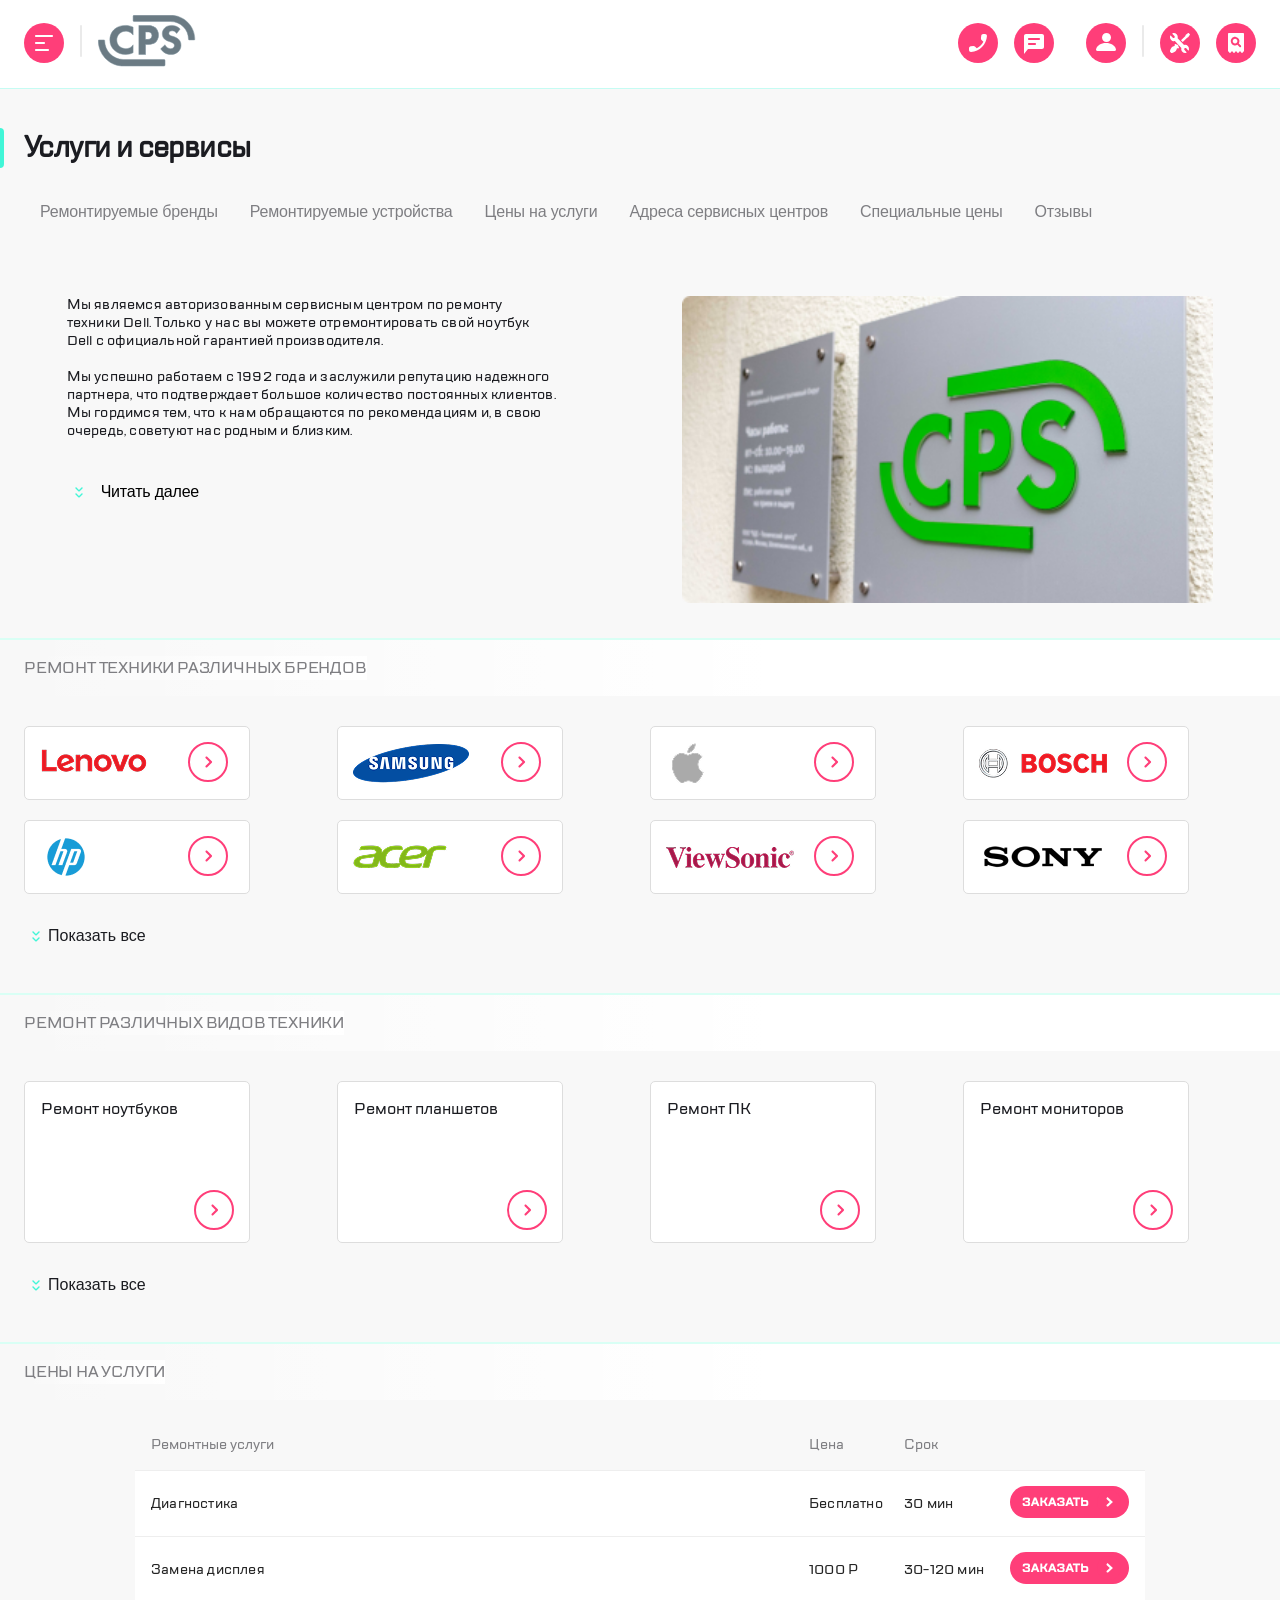
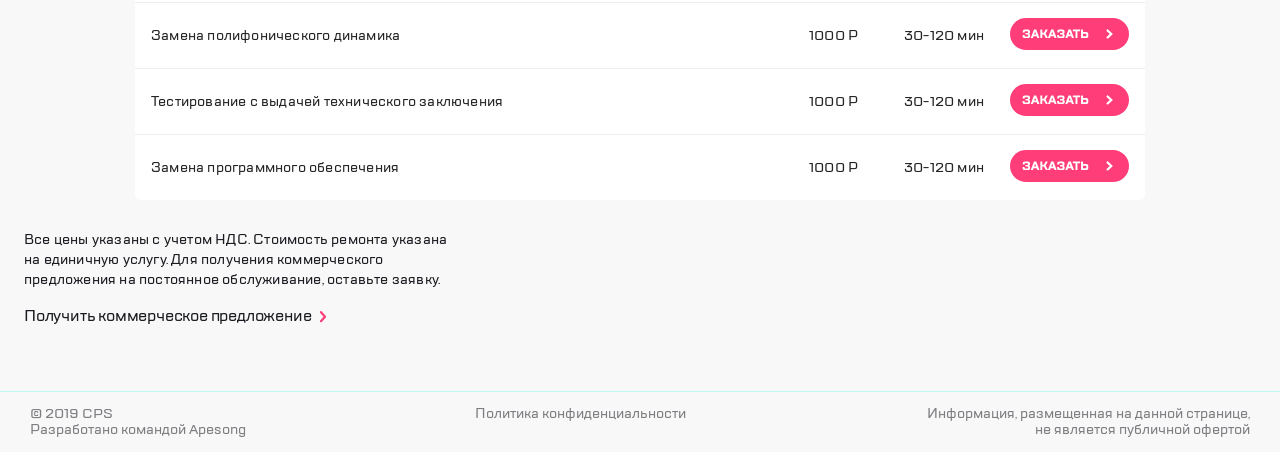
<file: index.html>
<!DOCTYPE html>
<html lang="en">
  <head>
    <meta charset="UTF-8">
    <meta name="viewport" content="width=device-width,user-scalable=no,initial-scale=1,maximum-scale=1,minimum-scale=1">
    <meta http-equiv="X-UA-Compatible" content="ie=edge">
    <link rel="stylesheet" href="https://cdn.jsdelivr.net/npm/swiper@11/swiper-bundle.min.css">
    <title>WebpackPlugin</title>
  <link href="style.css" rel="stylesheet"></head>
  <body>
    
      <div class="rectangle" id="sidebar">
        <div class="top">
        <button class="button btn-exit" id="btn-exit">
         <img src="./img/exit.svg" alt="Выход">
        </button>
        <div class="logo">
          <img src="./img/Group.svg" alt="CPS">
        </div>
        <button class="button btn-search">
          <img src="./img/search.svg" alt="Поиск">
        </button>
      </div>
      <div class="mainMenu">
        <p class="mainMenu__point point-repair">Ремонт техники</p>
        <p class="mainMenu__point point-services">Услуги и сервисы</p>
        <p class="mainMenu__point point-clients">Корпоративным клиентам</p>
        <p class="mainMenu__point point-sellers">Продавцам техники</p>
        <p class="mainMenu__point point-partners">Партнерам</p>
        <p class="mainMenu__point point-producers">Производителям</p>
        <p class="mainMenu__point point-centers">Наши сервисные центры</p>
        <p class="mainMenu__point point-contacts">Контакты</p>
        <div class="mainMenu__contacts">
          <button class="button btn-call">
            <img src="./img/call.svg" alt="Заказать звонок">
          </button>
          <button class="button btn-chat" id="btn-chat">
           <img src="./img/chat.svg" alt="Обратная связь">
          </button>
          <button class="button btn-profile">
            <img src="./img/profile.svg" alt="Профиль">
          </button>
          <p class="contacts__mail">mail@cps.com</p>
          <p class="contacts__phone">8 800 890 8900</p>
        </div>
        <div class="mainMenu__lang">
          <p class="lang lang__ru">RU</p>
          <p class="lang lang__en">EN</p>
          <p class="lang lang__ch">CH</p>
        </div>
      </div>
    </div>

    
    
    <div class="chat-sidebar" id="chat-sidebar">
      <h2 class="feedback-title">Обратная связь</h2>
      <div class="feedback-card">
        <button class="feedback-close button" type="button" id="chat-close">
          <img src="./img/exit.svg" alt="Выход">
        </button>

          <input type="text" name="name" placeholder="Имя" class="feedback-input">
          <input type="tel" name="phone" placeholder="Телефон" class="feedback-input">
          <input type="email" name="email" placeholder="Электронная почта" class="feedback-input">
          <textarea name="message" placeholder="Сообщение" class="feedback-textarea"></textarea>

          <p class="feedback-note">
            Нажимая "отправить", вы даете согласие на <a href="#">обработку персональных данных</a>
            и соглашаетесь с нашей <a href="#">политикой конфиденциальности</a>
          </p>

          <button class="feedback-submit button" type="submit">
            <img src="./img/Send.svg" alt="Отправить">
          </button>
      </div>
    </div>

     
    
    <div class="callback-sidebar" id="callback-sidebar">
      <h2 class="callback-title">Заказать звонок</h2>
      <div class="callback-card">
        <button class="callback-close button" type="button" id="callback-close">
          <img src="./img/exit.svg" alt="Закрыть">
        </button>

       <input type="tel" name="phone" placeholder="Телефон" class="callback-input">

        <p class="callback-note">
        Нажимая "отправить", вы даете согласие на <a href="#">обработку персональных данных</a>и соглашаетесь с нашей <a href="#">политикой конфиденциальности</a>
        </p>

        <button class="callback-submit button" type="submit">
          <img src="./img/Send.svg" alt="Отправить">
        </button>
      </div>
    </div>


    
    <header class="header">
      <div class="header__container">
        <div class="header__left-column">
          <button class="header__btn-menu header-element button" id="menu-btn">
            <img src="./img/burger.svg" alt="Меню">
          </button>
          <div class="header__line-one header-element">
            <img src="./img/divider.svg" alt="#">
          </div>
          <a class="header__logo header-element" href="#">
            <img src="./img/Group.svg" alt="CPS">
          </a>
        </div>
        <div class="header__right-column">
          <button class="header__btn-call btn-call header-element button">
            <img src="./img/call.svg" alt="Заказать звонок">
          </button>
          <button class="header__btn-chat btn-chat header-element button">
            <img src="./img/chat.svg" alt="Обратная связь">
          </button>
          <button class="header__btn-profile header-element button">
            <img src="./img/profile.svg" alt="Профиль">
          </button>
          <div class="header__line-two header-element button">
            <img src="./img/divider.svg" alt="#">
          </div>
          <button class="header__btn-repair header-element button">
            <img src="./img/repair.svg" alt="Оставить заявку">
          </button>
          <button class="header__btn-checkstatus header-element button">
            <img src="./img/checkstatus.svg" alt="Статус ремонта">
          </button>
        </div>
      </div>
    </header>

    
<div class="body__container">

    
    <div class="main">
      <div class="main__container">
        <div class="main__header">
          <h1 class="main__title">Услуги и сервисы</h1>
          <div class="main__header-submit cursor">Оставить заявку
            <img src="./img/repair.svg" alt="Заявка">
          </div>
          <div class="main__header-status cursor">Статус ремонта
            <img src="./img/checkstatus.svg" alt="Статус">
          </div>
        </div>
        <div class="main__menu">
          <button class="main__menu-brands btn-menu cursor">
            Ремонтируемые бренды
          </button>
          <button class="main__menu-devices btn-menu cursor">
            Ремонтируемые устройства
          </button>
          <button class="main__menu-prices btn-menu cursor">Цены на услуги</button>
          <button class="main__menu-address btn-menu cursor">
            Адреса сервисных центров
          </button>
          <button class="main__menu-special-price btn-menu cursor">
            Специальные цены
          </button>
          <button class="main__menu-reviews btn-menu cursor">Отзывы</button>
        </div>
        <div class="main__info">
          <div class="main__container-text">
            <p class="main__info-text">
              Мы являемся авторизованным сервисным центром по ремонту техники
              Dell. Только у нас вы можете отремонтировать свой ноутбук Dell с
              официальной гарантией производителя.<br><br>Мы успешно
              работаем с 1992 года и заслужили репутацию надежного партнера, что
              подтверждает большое количество постоянных клиентов. Мы гордимся
              тем, что к нам обращаются по рекомендациям и, в свою очередь,
              советуют нас родным и близким.<br><br>Lorem ipsum dolor sit
              amet consectetur, adipisicing elit. Unde excepturi facilis
              corrupti perspiciatis praesentium. Itaque quidem voluptas neque
              soluta voluptatem nisi ea quia quaerat veritatis eum, ut possimus
              quis saepe reiciendis aut eos ipsam quos, accusamus totam dolor
              deserunt consequuntur incidunt illo natus! In molestias quasi nam
              placeat iusto! Culpa?
            </p>
            <div class="conteiner-btn-read-more cursor">
              <img class="btn-read-more-svg" id="btn-read-more-svg" src="./img/expand.svg" alt="more">
              <button class="main__info-btn-read-more cursor" id="btn-read-more">
                Читать далее
              </button>
            </div>
          </div>
          <img class="main__info-picture" src="./img/cps.png">
        </div>
      </div>
    </div>

    
    <header class="header-block">
      <h2>Ремонт техники различных брендов</h2>
    </header>
    <section class="brands-section">
      <div class="brands-container">
        
        <div class="brands-grid desktop-layout">
          <div class="brand-item">
            <div class="placeholder">
              <img src="./img/brands/Lenovo.png" alt="Lenovo">
              <button class="cursor">
                <img src="./img/go.svg" alt="Подробнее">
              </button>
            </div>
          </div>
          <div class="brand-item">
            <div class="placeholder">
              <img src="./img/brands/Samsung.png" alt="Samsung">
              <button class="cursor">
                <img src="./img/go.svg" alt="Подробнее">
              </button>
            </div>
          </div>
          <div class="brand-item">
            <div class="placeholder">
              <img src="./img/brands/Apple.png" alt="Apple">
              <button class="cursor">
                <img src="./img/go.svg" alt="Подробнее">
              </button>
            </div>
          </div>
          <div class="brand-item">
            <div class="placeholder">
              <img src="./img/brands/Bosch.png" alt="Bosch">
              <button class="cursor">
                <img src="./img/go.svg" alt="Подробнее">
              </button>
            </div>
          </div>
          <div class="brand-item">
            <div class="placeholder">
              <img src="./img/brands/HP.png" alt="HP">
              <button class="cursor">
                <img src="./img/go.svg" alt="Подробнее">
              </button>
            </div>
          </div>
          <div class="brand-item">
            <div class="placeholder">
              <img src="./img/brands/Acer.png" alt="Acer">
              <button class="cursor">
                <img src="./img/go.svg" alt="Подробнее">
              </button>
            </div>
          </div>
          <div class="brand-item">
            <div class="placeholder">
              <img src="./img/brands/ViewSonic.png" alt="ViewSonic">
              <button class="cursor">
                <img src="./img/go.svg" alt="Подробнее">
              </button>
            </div>
          </div>
          <div class="brand-item">
            <div class="placeholder">
              <img src="./img/brands/Sony.png" alt="Sony">
              <button class="cursor">
                <img src="./img/go.svg" alt="Подробнее">
              </button>
            </div>
          </div>
          <div class="brand-item">
            <div class="placeholder">
              <img src="./img/brands/Lenovo.png" alt="Lenovo">
              <button class="cursor">
                <img src="./img/go.svg" alt="Подробнее">
              </button>
            </div>
          </div>
          <div class="brand-item">
            <div class="placeholder">
              <img src="./img/brands/Samsung.png" alt="Samsung">
              <button class="cursor">
                <img src="./img/go.svg" alt="Подробнее">
              </button>
            </div>
          </div>
          <div class="brand-item">
            <div class="placeholder">
              <img src="./img/brands/Apple.png" alt="Apple">
              <button class="cursor">
                <img src="./img/go.svg" alt="Подробнее">
              </button>
            </div>
          </div>
        </div>

        
        <div class="swiper-container">
          <div class="swiper-wrapper">
            <div class="swiper-slide">
              <div class="placeholder">
                <img src="./img/brands/Lenovo.png" alt="Lenovo">
                <button>
                  <img src="./img/go.svg" alt="Подробнее">
                </button>
              </div>
            </div>
            <div class="swiper-slide">
              <div class="placeholder">
                <img src="./img/brands/Samsung.png" alt="Samsung">
                <button>
                  <img src="./img/go.svg" alt="Подробнее">
                </button>
              </div>
            </div>
            <div class="swiper-slide">
              <div class="placeholder">
                <img src="./img/brands/Apple.png" alt="Apple">
                <button>
                  <img src="./img/go.svg" alt="Подробнее">
                </button>
              </div>
            </div>
            <div class="swiper-slide">
              <div class="placeholder">
                <img src="./img/brands/Bosch.png" alt="Bosch">
                <button>
                  <img src="./img/go.svg" alt="Подробнее">
                </button>
              </div>
            </div>
            <div class="swiper-slide">
              <div class="placeholder">
                <img src="./img/brands/HP.png" alt="HP">
                <button>
                  <img src="./img/go.svg" alt="Подробнее">
                </button>
              </div>
            </div>
            <div class="swiper-slide">
              <div class="placeholder">
                <img src="./img/brands/HP.png" alt="HP">
                <button>
                  <img src="./img/go.svg" alt="Подробнее">
                </button>
              </div>
            </div>
            <div class="swiper-slide">
              <div class="placeholder">
                <img src="./img/brands/Acer.png" alt="Acer">
                <button>
                  <img src="./img/go.svg" alt="Подробнее">
                </button>
              </div>
            </div>
            <div class="swiper-slide">
              <div class="placeholder">
                <img src="./img/brands/ViewSonic.png" alt="ViewSonic">
                <button>
                  <img src="./img/go.svg" alt="Подробнее">
                </button>
              </div>
            </div>
            <div class="swiper-slide">
              <div class="placeholder">
                <img src="./img/brands/Sony.png" alt="Sony">
                <button>
                  <img src="./img/go.svg" alt="Подробнее">
                </button>
              </div>
            </div>
          </div>
          <div class="swiper-pagination"></div>
        </div>
      </div>
      <div class="show-all cursor">
        <img class="btn-show-all-svg" id="btn-show-all-svg" src="./img/expand.svg" alt="more">
        <button class="show-all-btn cursor" id="show-all-btn">Показать все</button>
      </div>
    </section>

    
    <header class="header-block">
      <h2>Ремонт различных видов техники</h2>
    </header>
    <section class="repair-section">
      <div class="repair-container">
        
        <div class="repair-grid desktop-layout" id="repair-grid">
          <div class="repair-item">
            <div class="placeholder-repair">
              <p class="placeholder-repair__text">Ремонт ноутбуков</p>
              <button class="repair-btn-more cursor">
                <img src="./img/go.svg" alt="Подробнее">
              </button>
            </div>
          </div>
          <div class="repair-item">
            <div class="placeholder-repair">
              <p class="placeholder-repair__text">Ремонт планшетов</p>
              <button class="repair-btn-more cursor">
                <img src="./img/go.svg" alt="Подробнее">
              </button>
            </div>
          </div>
          <div class="repair-item">
            <div class="placeholder-repair">
              <p class="placeholder-repair__text">Ремонт ПК</p>
              <button class="repair-btn-more cursor">
                <img src="./img/go.svg" alt="Подробнее">
              </button>
            </div>
          </div>
          <div class="repair-item">
            <div class="placeholder-repair">
              <p class="placeholder-repair__text">Ремонт мониторов</p>
              <button class="repair-btn-more cursor">
                <img src="./img/go.svg" alt="Подробнее">
              </button>
            </div>
          </div>
          <div class="repair-item">
            <div class="placeholder-repair">
              <p class="placeholder-repair__text">Ремонт ноутбуков</p>
              <button class="repair-btn-more cursor">
                <img src="./img/go.svg" alt="Подробнее">
              </button>
            </div>
          </div>
          <div class="repair-item">
            <div class="placeholder-repair">
              <p class="placeholder-repair__text">Ремонт планшетов</p>
              <button class="repair-btn-more cursor">
                <img src="./img/go.svg" alt="Подробнее">
              </button>
            </div>
          </div>
          <div class="repair-item">
            <div class="placeholder-repair">
              <p class="placeholder-repair__text">Ремонт ПК</p>
              <button class="repair-btn-more cursor">
                <img src="./img/go.svg" alt="Подробнее">
              </button>
            </div>
          </div>
          <div class="repair-item">
            <div class="placeholder-repair">
              <p class="placeholder-repair__text">Ремонт мониторов</p>
              <button class="repair-btn-more cursor">
                <img src="./img/go.svg" alt="Подробнее">
              </button>
            </div>
          </div>
          <div class="repair-item">
            <div class="placeholder-repair">
              <p class="placeholder-repair__text">Ремонт ноутбуков</p>
              <button class="repair-btn-more cursor">
                <img src="./img/go.svg" alt="Подробнее">
              </button>
            </div>
          </div>
          <div class="repair-item">
            <div class="placeholder-repair">
              <p class="placeholder-repair__text">Ремонт планшетов</p>
              <button class="repair-btn-more cursor">
                <img src="./img/go.svg" alt="Подробнее">
              </button>
            </div>
          </div>
          <div class="repair-item">
            <div class="placeholder-repair">
              <p class="placeholder-repair__text">Ремонт ПК</p>
              <button class="repair-btn-more cursor">
                <img src="./img/go.svg" alt="Подробнее">
              </button>
            </div>
          </div>
        </div>

        
        <div class="swiper-container swiper-container-repair">
          <div class="swiper-wrapper">
            <div class="swiper-slide swiper-slide-repair">
              <div class="placeholder-repair">
                <p class="placeholder-repair__text">Ремонт ноутбуков</p>
                <button class="repair-btn-more">
                  <img src="./img/go.svg" alt="Подробнее">
                </button>
              </div>
            </div>
            <div class="swiper-slide swiper-slide-repair">
              <div class="placeholder-repair">
                <p class="placeholder-repair__text">Ремонт планшетов</p>
                <button class="repair-btn-more">
                  <img src="./img/go.svg" alt="Подробнее">
                </button>
              </div>
            </div>
            <div class="swiper-slide swiper-slide-repair">
              <div class="placeholder-repair">
                <p class="placeholder-repair__text">Ремонт ПК</p>
                <button class="repair-btn-more">
                  <img src="./img/go.svg" alt="Подробнее">
                </button>
              </div>
            </div>
            <div class="swiper-slide swiper-slide-repair">
              <div class="placeholder-repair">
                <p class="placeholder-repair__text">Ремонт мониторов</p>
                <button class="repair-btn-more">
                  <img src="./img/go.svg" alt="Подробнее">
                </button>
              </div>
            </div>
            <div class="swiper-slide swiper-slide-repair">
              <div class="placeholder-repair">
                <p class="placeholder-repair__text">Ремонт ноутбук</p>
                <button class="repair-btn-more">
                  <img src="./img/go.svg" alt="Подробнее">
                </button>
              </div>
            </div>
            <div class="swiper-slide swiper-slide-repair">
              <div class="placeholder-repair">
                <p class="placeholder-repair__text">Ремонт планшетов</p>
                <button class="repair-btn-more">
                  <img src="./img/go.svg" alt="Подробнее">
                </button>
              </div>
            </div>
            <div class="swiper-slide swiper-slide-repair">
              <div class="placeholder-repair">
                <p class="placeholder-repair__text">Ремонт ПК</p>
                <button class="repair-btn-more">
                  <img src="./img/go.svg" alt="Подробнее">
                </button>
              </div>
            </div>
            <div class="swiper-slide swiper-slide-repair">
              <div class="placeholder-repair">
                <p class="placeholder-repair__text">Ремонт мониторов</p>
                <button class="repair-btn-more">
                  <img src="./img/go.svg" alt="Подробнее">
                </button>
              </div>
            </div>
            <div class="swiper-slide swiper-slide-repair">
              <div class="placeholder-repair">
                <p class="placeholder-repair__text">Ремонт ноутбуков</p>
                <button class="repair-btn-more">
                  <img src="./img/go.svg" alt="Подробнее">
                </button>
              </div>
            </div>
          </div>
          <div class="swiper-pagination"></div>
        </div>
      </div>
      <div class="show-all cursor">
        <img class="btn-show-all-svg" id="btn-show-all-repair-svg" src="./img/expand.svg" alt="more">
        <button class="show-all-btn cursor" id="show-all-repair-btn">Показать все</button>
      </div>
    </section>

    
    <header class="header-block">
      <h2>Цены на услуги</h2>
    </header>
    <section class="price-section">
      <div class="price-container">
        
        <div class="price-grid desktop-layout" id="price-grid">
            <div class="price-header">
      <p class="price-header__col">Ремонтные услуги</p>
      <p class="price-header__col">Цена</p>
      <p class="price-header__col">Срок</p>
      <p class="price-header__col"></p> 
    </div>

          <div class="price-item">
            <div class="placeholder-price">
              <p class="price-title__text price-title__text-one">Диагностика</p>   
              <p class="price-title__text price-title__text-two">Бесплатно</p>
              <p class="price-title__text price-title__text-three">30 мин</p>
              <button class="price-btn-order button">
                 <img src="./img/Order.svg" alt="Заказать">
              </button>
            </div>
          </div>
          <div class="price-item">
            <div class="placeholder-price">
              <p class="price-title__text price-title__text-one">Замена дисплея</p>   
              <p class="price-title__text price-title__text-two">1000 Р</p>
              <p class="price-title__text price-title__text-three">30-120 мин</p>
              <button class="price-btn-order button">
                 <img src="./img/Order.svg" alt="Заказать">
              </button>
            </div>
          </div>
          <div class="price-item">
            <div class="placeholder-price">
              <p class="price-title__text price-title__text-one">Замена полифонического динамика</p>   
              <p class="price-title__text price-title__text-two">1000 Р</p>
              <p class="price-title__text price-title__text-three">30-120 мин</p>
              <button class="price-btn-order button">
                 <img src="./img/Order.svg" alt="Заказать">
              </button>
            </div>
          </div>
          <div class="price-item">
            <div class="placeholder-price">
              <p class="price-title__text price-title__text-one">Тестирование с выдачей технического заключения</p>   
              <p class="price-title__text price-title__text-two">1000 Р</p>
              <p class="price-title__text price-title__text-three">30-120 мин</p>
              <button class="price-btn-order button">
                 <img src="./img/Order.svg" alt="Заказать">
              </button>
            </div>
          </div>
          <div class="price-item">
            <div class="placeholder-price">
              <p class="price-title__text price-title__text-one">Замена программного обеспечения</p>   
              <p class="price-title__text price-title__text-two">1000 Р</p>
              <p class="price-title__text price-title__text-three">30-120 мин</p>
              <button class="price-btn-order button">
                 <img src="./img/Order.svg" alt="Заказать">
              </button>
            </div>
          </div>
        </div>

        
        <div class="swiper-container swiper-container-price">
          <div class="swiper-wrapper">
            <div class="swiper-slide swiper-slide-price">
              <div class="placeholder-price-mobile">
                <p class="price-title">Ремонтные услуги
                  </p><p class="price-title__text">Тестирование с выдачей технического заключения</p>
                <p></p>
                <p class="price-title">Цена
                  </p><p class="price-title__text">1000 Р</p>
                <p></p>
                <div class="price-title__lastTitle">
                  <div class="price-title__lastText">
                    <p class="price-title">Срок</p>
                    <p class="price-title__text">30-120 мин</p>
                  </div>
                  <button class="price-btn-order">
                    <img src="./img/Order.svg" alt="Заказать">
                  </button>
                </div>
              </div>
            </div>
            <div class="swiper-slide swiper-slide-price">
              <div class="placeholder-price-mobile">
                <p class="price-title">Ремонтные услуги
                  </p><p class="price-title__text">Диагностика</p>
                <p></p>
                <p class="price-title">Цена
                  </p><p class="price-title__text">Бесплатно</p>
                <p></p>
                <div class="price-title__lastTitle">
                  <div class="price-title__lastText">
                    <p class="price-title">Срок</p>
                    <p class="price-title__text">30 мин</p>
                  </div>
                  <button class="price-btn-order">
                    <img src="./img/Order.svg" alt="Заказать">
                  </button>
                </div>
              </div>
            </div>
            <div class="swiper-slide swiper-slide-price">
              <div class="placeholder-price-mobile">
                <p class="price-title">Ремонтные услуги
                  </p><p class="price-title__text">Замена дисплея</p>
                <p></p>
                <p class="price-title">Цена
                  </p><p class="price-title__text">1000 Р</p>
                <p></p>
                <div class="price-title__lastTitle">
                  <div class="price-title__lastText">
                    <p class="price-title">Срок</p>
                    <p class="price-title__text">30-120 мин</p>
                  </div>
                  <button class="price-btn-order">
                    <img src="./img/Order.svg" alt="Заказать">
                  </button>
                </div>
              </div>
            </div>
            <div class="swiper-slide swiper-slide-price">
              <div class="placeholder-price-mobile">
                <p class="price-title">Ремонтные услуги
                  </p><p class="price-title__text">Замена полифонического динамика</p>
                <p></p>
                <p class="price-title">Цена
                  </p><p class="price-title__text">1000 Р</p>
                <p></p>
                <div class="price-title__lastTitle">
                  <div class="price-title__lastText">
                    <p class="price-title">Срок</p>
                    <p class="price-title__text">30-120 мин</p>
                  </div>
                  <button class="price-btn-order">
                    <img src="./img/Order.svg" alt="Заказать">
                  </button>
                </div>
              </div>
            </div>
            <div class="swiper-slide swiper-slide-price">
              <div class="placeholder-price-mobile">
                <p class="price-title">Ремонтные услуги
                  </p><p class="price-title__text">Замена программного обеспечения</p>
                <p></p>
                <p class="price-title">Цена
                  </p><p class="price-title__text">1000 Р</p>
                <p></p>
                <div class="price-title__lastTitle">
                  <div class="price-title__lastText">
                    <p class="price-title">Срок</p>
                    <p class="price-title__text">30-120 мин</p>
                  </div>
                  <button class="price-btn-order">
                    <img src="./img/Order.svg" alt="Заказать">
                  </button>
                </div>
              </div>
            </div>
          </div>
          <div class="swiper-pagination"></div>
        </div>
      </div>
    </section>

    
    <div class="disclaimer">
      <p class="disclaimer__text">Все цены указаны с учетом НДС. Стоимость ремонта указана на единичную услугу. Для получения коммерческого предложения на постоянное обслуживание, оставьте заявку.</p>
      <div class="disclaimer__offer cursor">
        <a class="disclaimer__offer-link" href="#">Получить коммерческое предложение</a> 
        <img class="disclaimer__offer-more" src="./img/more.svg" alt="Получить">
      </div>
    </div>

    
      <footer class="footer">
        <p class="footer__team">© 2019 CPS<br>
         Разработано командой Apesong </p>
        <p class="footer__politics cursor">Политика конфиденциальности</p>
         <p class="footer__publicOffer">Информация, размещенная на данной странице, не является публичной офертой</p>
      </footer>
</div>
<div id="overlay" class="overlay"></div>
<div id="overlay-two" class="overlay-two"></div>

    <script src="https://cdn.jsdelivr.net/npm/swiper@11/swiper-bundle.min.js"></script>
  <script type="text/javascript" src="./js/bundle.js"></script></body>
</html>
</file>
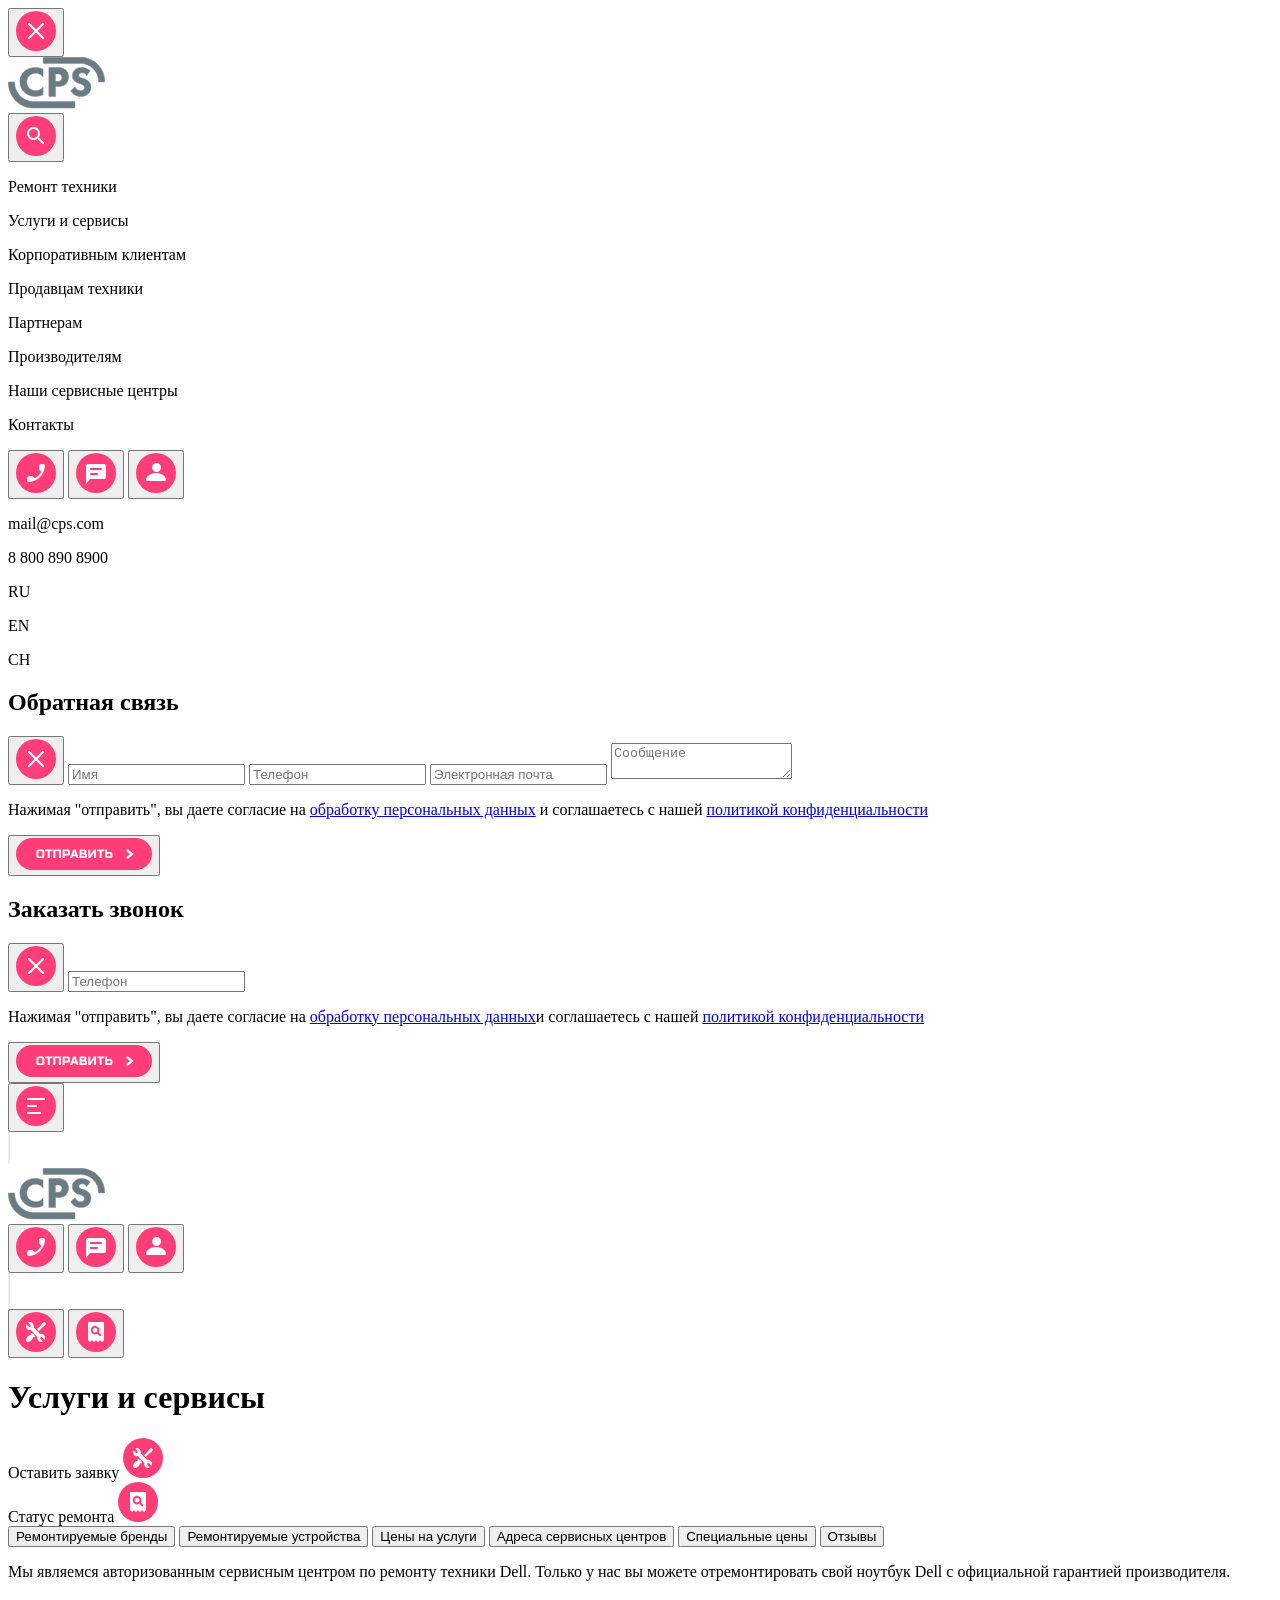
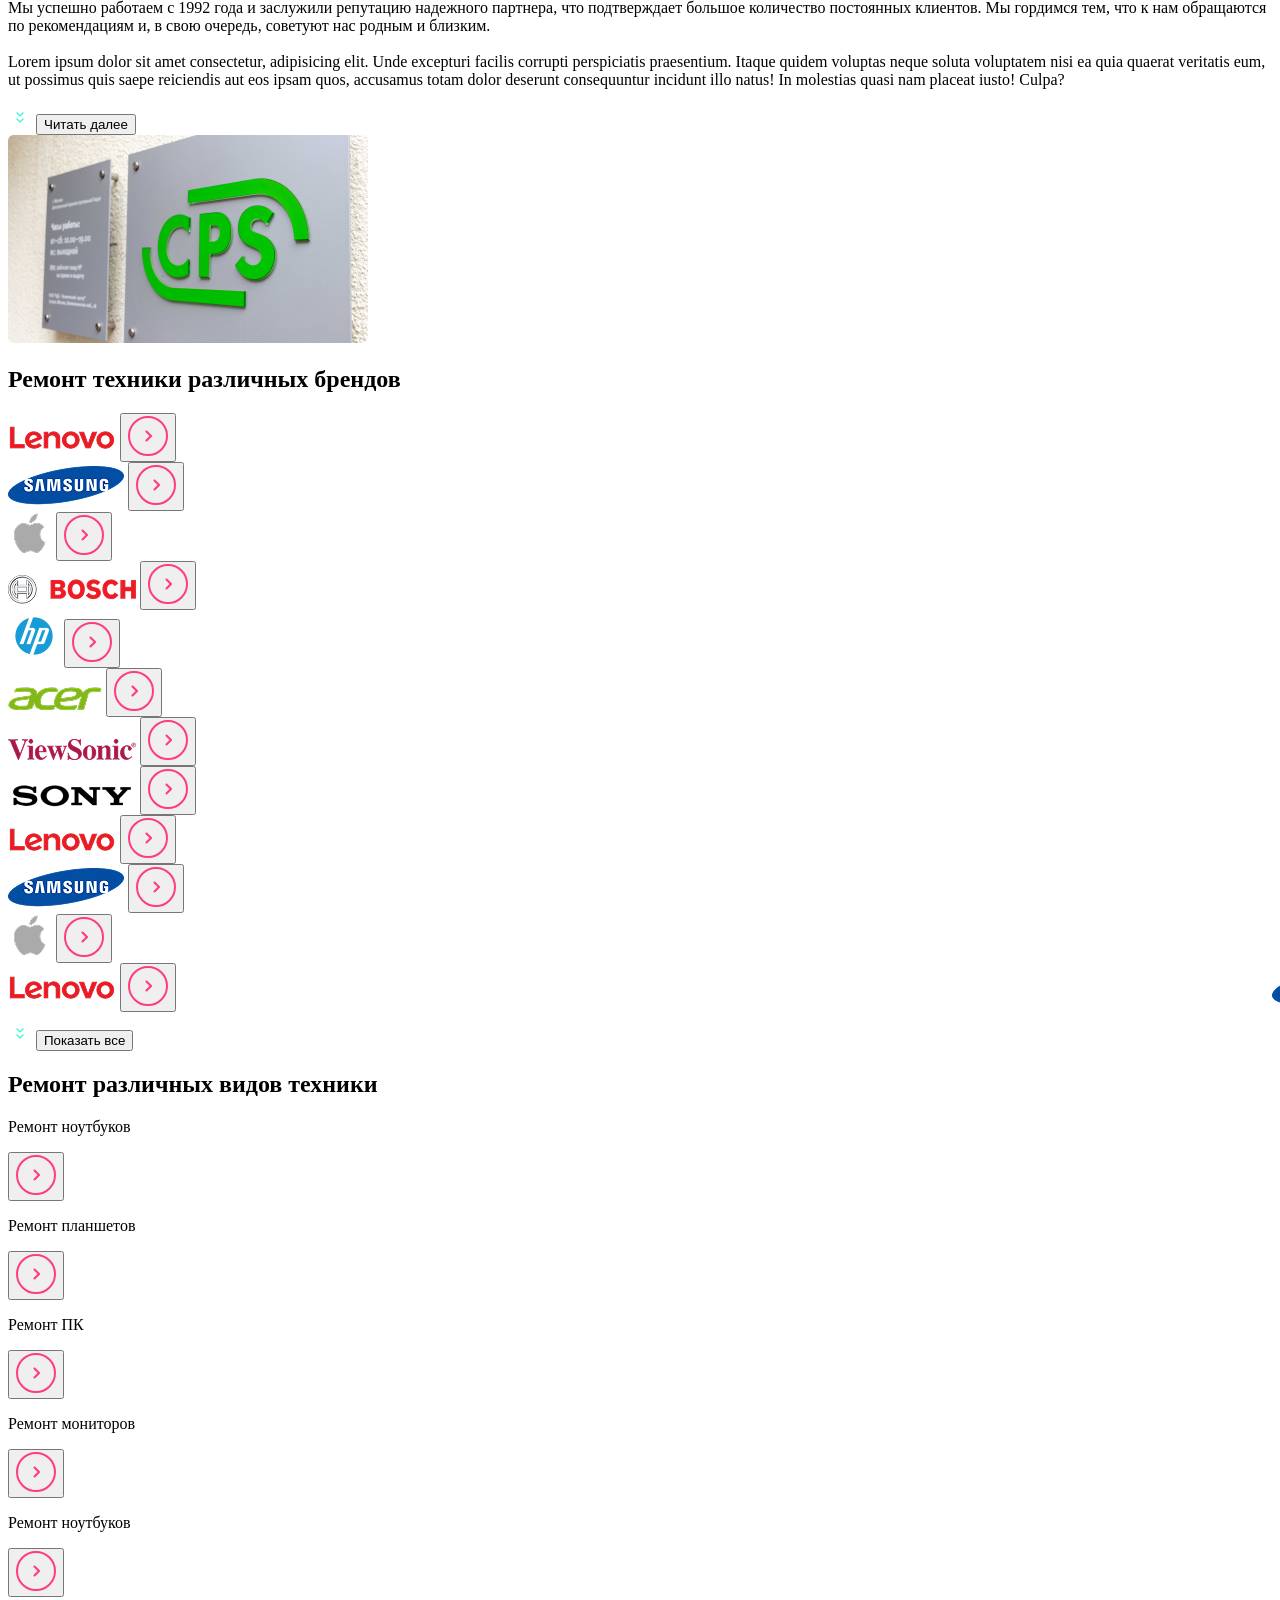
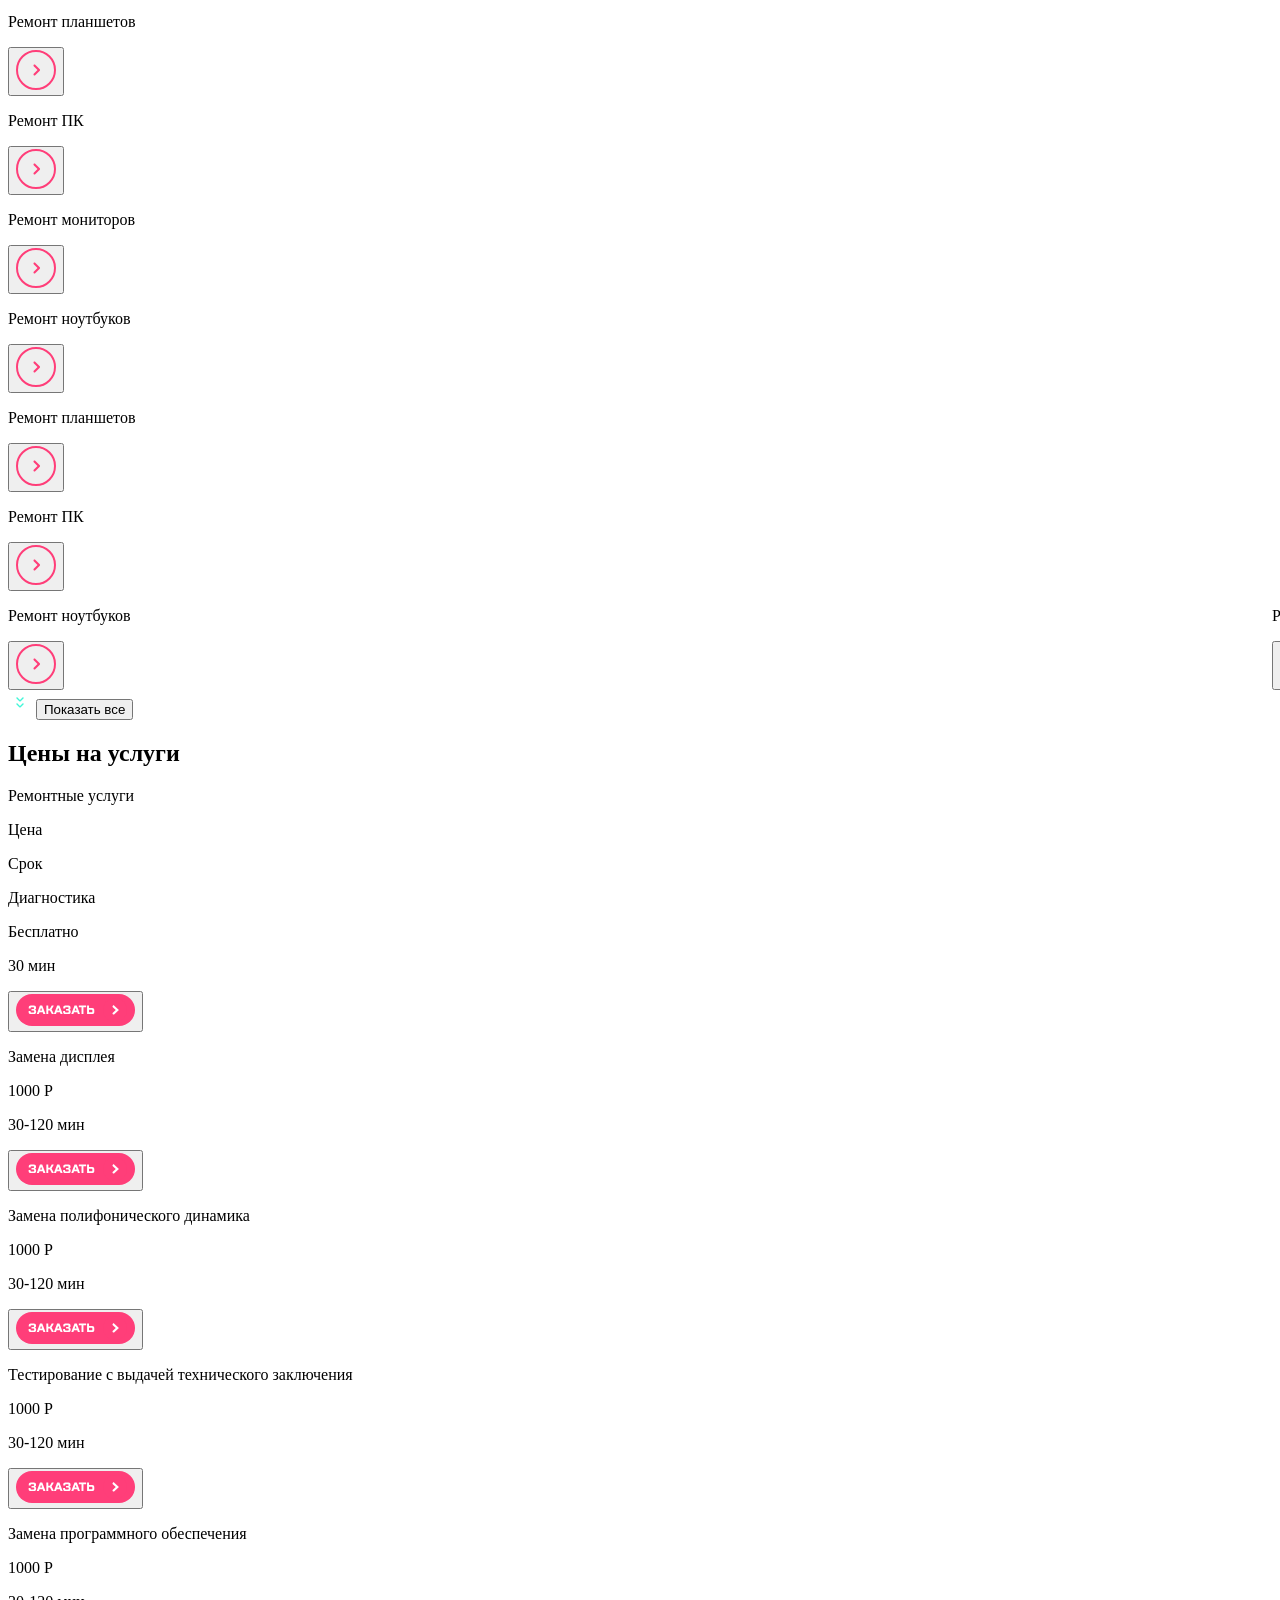
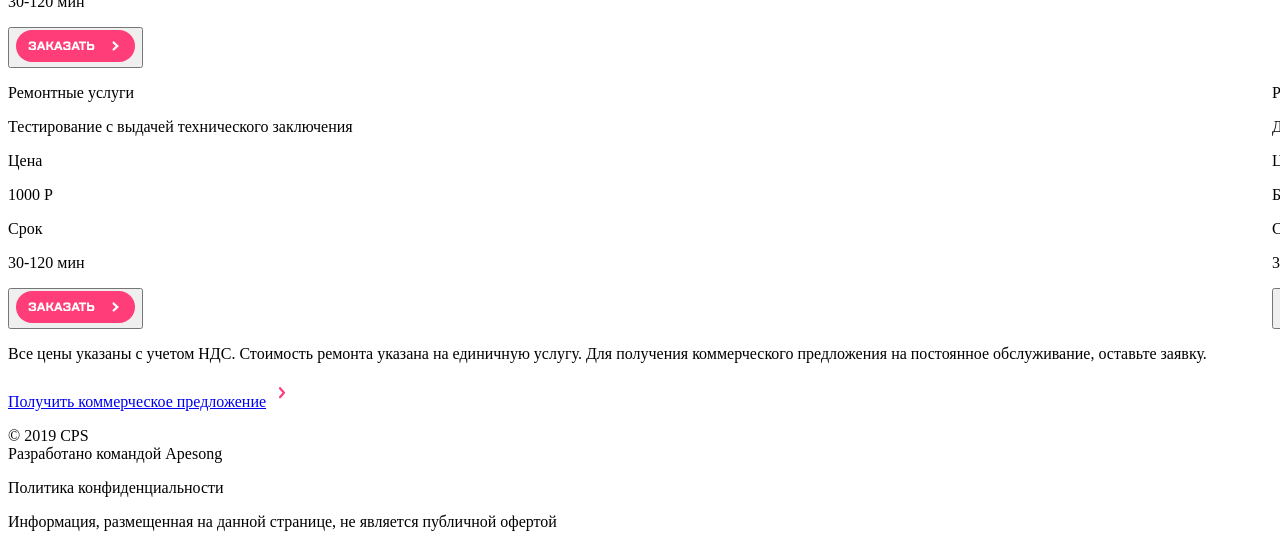
<file: src/index.html>
<!DOCTYPE html>
<html lang="en">
  <head>
    <meta charset="UTF-8" />
    <meta
      name="viewport"
      content="width=device-width, user-scalable=no, initial-scale=1.0, maximum-scale=1.0, minimum-scale=1.0"
    />
    <meta http-equiv="X-UA-Compatible" content="ie=edge" />
    <link
      rel="stylesheet"
      href="https://cdn.jsdelivr.net/npm/swiper@11/swiper-bundle.min.css"
    />
    <title>WebpackPlugin</title>
  </head>
  <body>
    <!-- Боковое меню -->
      <div class="rectangle" id="sidebar">
        <div class="top">
        <button class="button btn-exit" id="btn-exit">
         <img src="./img/exit.svg" alt="Выход">
        </button>
        <div class="logo">
          <img src="./img/Group.svg" alt="CPS">
        </div>
        <button class="button btn-search">
          <img src="./img/search.svg" alt="Поиск">
        </button>
      </div>
      <div class="mainMenu">
        <p class="mainMenu__point point-repair">Ремонт техники</p>
        <p class="mainMenu__point point-services">Услуги и сервисы</p>
        <p class="mainMenu__point point-clients">Корпоративным клиентам</p>
        <p class="mainMenu__point point-sellers">Продавцам техники</p>
        <p class="mainMenu__point point-partners">Партнерам</p>
        <p class="mainMenu__point point-producers">Производителям</p>
        <p class="mainMenu__point point-centers">Наши сервисные центры</p>
        <p class="mainMenu__point point-contacts">Контакты</p>
        <div class="mainMenu__contacts">
          <button class="button btn-call">
            <img src="./img/call.svg" alt="Заказать звонок">
          </button>
          <button class="button btn-chat" id="btn-chat">
           <img src="./img/chat.svg" alt="Обратная связь" />
          </button>
          <button class="button btn-profile">
            <img src="./img/profile.svg" alt="Профиль" />
          </button>
          <p class="contacts__mail">mail@cps.com</p>
          <p class="contacts__phone">8 800 890 8900</p>
        </div>
        <div class="mainMenu__lang">
          <p class="lang lang__ru">RU</p>
          <p class="lang lang__en">EN</p>
          <p class="lang lang__ch">CH</p>
        </div>
      </div>
    </div>

    <!-- Боковое меню Обратная связь -->
    
    <div class="chat-sidebar" id="chat-sidebar">
      <h2 class="feedback-title">Обратная связь</h2>
      <div class="feedback-card">
        <button class="feedback-close button" type="button" id="chat-close">
          <img src="./img/exit.svg" alt="Выход">
        </button>

          <input type="text" name="name" placeholder="Имя" class="feedback-input">
          <input type="tel" name="phone" placeholder="Телефон" class="feedback-input">
          <input type="email" name="email" placeholder="Электронная почта" class="feedback-input">
          <textarea name="message" placeholder="Сообщение" class="feedback-textarea"></textarea>

          <p class="feedback-note">
            Нажимая "отправить", вы даете согласие на <a href="#">обработку персональных данных</a>
            и соглашаетесь с нашей <a href="#">политикой конфиденциальности</a>
          </p>

          <button class="feedback-submit button" type="submit">
            <img src="./img/Send.svg" alt="Отправить">
          </button>
      </div>
    </div>

     <!-- Боковое меню Заказать звонок -->
    
    <div class="callback-sidebar" id="callback-sidebar">
      <h2 class="callback-title">Заказать звонок</h2>
      <div class="callback-card">
        <button class="callback-close button" type="button" id="callback-close">
          <img src="./img/exit.svg" alt="Закрыть">
        </button>

       <input type="tel" name="phone" placeholder="Телефон" class="callback-input">

        <p class="callback-note">
        Нажимая "отправить", вы даете согласие на <a href="#">обработку персональных данных</a>и соглашаетесь с нашей <a href="#">политикой конфиденциальности</a>
        </p>

        <button class="callback-submit button" type="submit">
          <img src="./img/Send.svg" alt="Отправить">
        </button>
      </div>
    </div>


    <!-- Шапка на планшете/телефоне -->
    <header class="header">
      <div class="header__container">
        <div class="header__left-column">
          <button class="header__btn-menu header-element button" id="menu-btn">
            <img src="./img/burger.svg" alt="Меню" />
          </button>
          <div class="header__line-one header-element">
            <img src="./img/divider.svg" alt="#" />
          </div>
          <a class="header__logo header-element" href="#">
            <img src="./img/Group.svg" alt="CPS" />
          </a>
        </div>
        <div class="header__right-column">
          <button class="header__btn-call btn-call header-element button">
            <img src="./img/call.svg" alt="Заказать звонок" />
          </button>
          <button class="header__btn-chat btn-chat header-element button">
            <img src="./img/chat.svg" alt="Обратная связь" />
          </button>
          <button class="header__btn-profile header-element button">
            <img src="./img/profile.svg" alt="Профиль" />
          </button>
          <div class="header__line-two header-element button">
            <img src="./img/divider.svg" alt="#" />
          </div>
          <button class="header__btn-repair header-element button">
            <img src="./img/repair.svg" alt="Оставить заявку" />
          </button>
          <button class="header__btn-checkstatus header-element button">
            <img src="./img/checkstatus.svg" alt="Статус ремонта" />
          </button>
        </div>
      </div>
    </header>

    <!-- Главный контенер страницы -->
<div class="body__container">

    <!-- Услуги и сервисы -->
    <div class="main">
      <div class="main__container">
        <div class="main__header">
          <h1 class="main__title">Услуги и сервисы</h1>
          <div class="main__header-submit cursor">Оставить заявку
            <img src="./img/repair.svg" alt="Заявка">
          </div>
          <div class="main__header-status cursor">Статус ремонта
            <img src="./img/checkstatus.svg" alt="Статус">
          </div>
        </div>
        <div class="main__menu">
          <button class="main__menu-brands btn-menu cursor">
            Ремонтируемые бренды
          </button>
          <button class="main__menu-devices btn-menu cursor">
            Ремонтируемые устройства
          </button>
          <button class="main__menu-prices btn-menu cursor">Цены на услуги</button>
          <button class="main__menu-address btn-menu cursor">
            Адреса сервисных центров
          </button>
          <button class="main__menu-special-price btn-menu cursor">
            Специальные цены
          </button>
          <button class="main__menu-reviews btn-menu cursor">Отзывы</button>
        </div>
        <div class="main__info">
          <div class="main__container-text">
            <p class="main__info-text">
              Мы являемся авторизованным сервисным центром по ремонту техники
              Dell. Только у нас вы можете отремонтировать свой ноутбук Dell с
              официальной гарантией производителя.<br /><br />Мы успешно
              работаем с 1992 года и заслужили репутацию надежного партнера, что
              подтверждает большое количество постоянных клиентов. Мы гордимся
              тем, что к нам обращаются по рекомендациям и, в свою очередь,
              советуют нас родным и близким.<br /><br />Lorem ipsum dolor sit
              amet consectetur, adipisicing elit. Unde excepturi facilis
              corrupti perspiciatis praesentium. Itaque quidem voluptas neque
              soluta voluptatem nisi ea quia quaerat veritatis eum, ut possimus
              quis saepe reiciendis aut eos ipsam quos, accusamus totam dolor
              deserunt consequuntur incidunt illo natus! In molestias quasi nam
              placeat iusto! Culpa?
            </p>
            <div class="conteiner-btn-read-more cursor">
              <img
                class="btn-read-more-svg"
                id="btn-read-more-svg"
                src="./img/expand.svg"
                alt="more"
              />
              <button class="main__info-btn-read-more cursor" id="btn-read-more">
                Читать далее
              </button>
            </div>
          </div>
          <img class="main__info-picture" src="./img/cps.png" />
        </div>
      </div>
    </div>

    <!-- Бренды -->
    <header class="header-block">
      <h2>Ремонт техники различных брендов</h2>
    </header>
    <section class="brands-section">
      <div class="brands-container">
        <!-- Десктопная/планшетная версия -->
        <div class="brands-grid desktop-layout">
          <div class="brand-item">
            <div class="placeholder">
              <img src="./img/brands/Lenovo.png" alt="Lenovo" />
              <button class="cursor">
                <img src="./img/go.svg" alt="Подробнее" />
              </button>
            </div>
          </div>
          <div class="brand-item">
            <div class="placeholder">
              <img src="./img/brands/Samsung.png" alt="Samsung" />
              <button class="cursor">
                <img src="./img/go.svg" alt="Подробнее" />
              </button>
            </div>
          </div>
          <div class="brand-item">
            <div class="placeholder">
              <img src="./img/brands/Apple.png" alt="Apple" />
              <button class="cursor">
                <img src="./img/go.svg" alt="Подробнее" />
              </button>
            </div>
          </div>
          <div class="brand-item">
            <div class="placeholder">
              <img src="./img/brands/Bosch.png" alt="Bosch" />
              <button class="cursor">
                <img src="./img/go.svg" alt="Подробнее" />
              </button>
            </div>
          </div>
          <div class="brand-item">
            <div class="placeholder">
              <img src="./img/brands/HP.png" alt="HP" />
              <button class="cursor">
                <img src="./img/go.svg" alt="Подробнее" />
              </button>
            </div>
          </div>
          <div class="brand-item">
            <div class="placeholder">
              <img src="./img/brands/Acer.png" alt="Acer" />
              <button class="cursor">
                <img src="./img/go.svg" alt="Подробнее" />
              </button>
            </div>
          </div>
          <div class="brand-item">
            <div class="placeholder">
              <img src="./img/brands/ViewSonic.png" alt="ViewSonic" />
              <button class="cursor">
                <img src="./img/go.svg" alt="Подробнее" />
              </button>
            </div>
          </div>
          <div class="brand-item">
            <div class="placeholder">
              <img src="./img/brands/Sony.png" alt="Sony" />
              <button class="cursor">
                <img src="./img/go.svg" alt="Подробнее" />
              </button>
            </div>
          </div>
          <div class="brand-item">
            <div class="placeholder">
              <img src="./img/brands/Lenovo.png" alt="Lenovo" />
              <button class="cursor">
                <img src="./img/go.svg" alt="Подробнее" />
              </button>
            </div>
          </div>
          <div class="brand-item">
            <div class="placeholder">
              <img src="./img/brands/Samsung.png" alt="Samsung" />
              <button class="cursor">
                <img src="./img/go.svg" alt="Подробнее" />
              </button>
            </div>
          </div>
          <div class="brand-item">
            <div class="placeholder">
              <img src="./img/brands/Apple.png" alt="Apple" />
              <button class="cursor">
                <img src="./img/go.svg" alt="Подробнее" />
              </button>
            </div>
          </div>
        </div>

        <!-- Мобильная версия Swiper -->
        <div class="swiper-container">
          <div class="swiper-wrapper">
            <div class="swiper-slide">
              <div class="placeholder">
                <img src="./img/brands/Lenovo.png" alt="Lenovo" />
                <button>
                  <img src="./img/go.svg" alt="Подробнее" />
                </button>
              </div>
            </div>
            <div class="swiper-slide">
              <div class="placeholder">
                <img src="./img/brands/Samsung.png" alt="Samsung" />
                <button>
                  <img src="./img/go.svg" alt="Подробнее" />
                </button>
              </div>
            </div>
            <div class="swiper-slide">
              <div class="placeholder">
                <img src="./img/brands/Apple.png" alt="Apple" />
                <button>
                  <img src="./img/go.svg" alt="Подробнее" />
                </button>
              </div>
            </div>
            <div class="swiper-slide">
              <div class="placeholder">
                <img src="./img/brands/Bosch.png" alt="Bosch" />
                <button>
                  <img src="./img/go.svg" alt="Подробнее" />
                </button>
              </div>
            </div>
            <div class="swiper-slide">
              <div class="placeholder">
                <img src="./img/brands/HP.png" alt="HP" />
                <button>
                  <img src="./img/go.svg" alt="Подробнее" />
                </button>
              </div>
            </div>
            <div class="swiper-slide">
              <div class="placeholder">
                <img src="./img/brands/HP.png" alt="HP" />
                <button>
                  <img src="./img/go.svg" alt="Подробнее" />
                </button>
              </div>
            </div>
            <div class="swiper-slide">
              <div class="placeholder">
                <img src="./img/brands/Acer.png" alt="Acer" />
                <button>
                  <img src="./img/go.svg" alt="Подробнее" />
                </button>
              </div>
            </div>
            <div class="swiper-slide">
              <div class="placeholder">
                <img src="./img/brands/ViewSonic.png" alt="ViewSonic" />
                <button>
                  <img src="./img/go.svg" alt="Подробнее" />
                </button>
              </div>
            </div>
            <div class="swiper-slide">
              <div class="placeholder">
                <img src="./img/brands/Sony.png" alt="Sony" />
                <button>
                  <img src="./img/go.svg" alt="Подробнее" />
                </button>
              </div>
            </div>
          </div>
          <div class="swiper-pagination"></div>
        </div>
      </div>
      <div class="show-all cursor">
        <img
          class="btn-show-all-svg"
          id="btn-show-all-svg"
          src="./img/expand.svg"
          alt="more"
        />
        <button class="show-all-btn cursor" id="show-all-btn">Показать все</button>
      </div>
    </section>

    <!-- Виды техники -->
    <header class="header-block">
      <h2>Ремонт различных видов техники</h2>
    </header>
    <section class="repair-section">
      <div class="repair-container">
        <!-- Десктопная/планшетная версия -->
        <div class="repair-grid desktop-layout" id="repair-grid">
          <div class="repair-item">
            <div class="placeholder-repair">
              <p class="placeholder-repair__text">Ремонт ноутбуков</p>
              <button class="repair-btn-more cursor">
                <img src="./img/go.svg" alt="Подробнее" />
              </button>
            </div>
          </div>
          <div class="repair-item">
            <div class="placeholder-repair">
              <p class="placeholder-repair__text">Ремонт планшетов</p>
              <button class="repair-btn-more cursor">
                <img src="./img/go.svg" alt="Подробнее" />
              </button>
            </div>
          </div>
          <div class="repair-item">
            <div class="placeholder-repair">
              <p class="placeholder-repair__text">Ремонт ПК</p>
              <button class="repair-btn-more cursor">
                <img src="./img/go.svg" alt="Подробнее" />
              </button>
            </div>
          </div>
          <div class="repair-item">
            <div class="placeholder-repair">
              <p class="placeholder-repair__text">Ремонт мониторов</p>
              <button class="repair-btn-more cursor">
                <img src="./img/go.svg" alt="Подробнее" />
              </button>
            </div>
          </div>
          <div class="repair-item">
            <div class="placeholder-repair">
              <p class="placeholder-repair__text">Ремонт ноутбуков</p>
              <button class="repair-btn-more cursor">
                <img src="./img/go.svg" alt="Подробнее" />
              </button>
            </div>
          </div>
          <div class="repair-item">
            <div class="placeholder-repair">
              <p class="placeholder-repair__text">Ремонт планшетов</p>
              <button class="repair-btn-more cursor">
                <img src="./img/go.svg" alt="Подробнее" />
              </button>
            </div>
          </div>
          <div class="repair-item">
            <div class="placeholder-repair">
              <p class="placeholder-repair__text">Ремонт ПК</p>
              <button class="repair-btn-more cursor">
                <img src="./img/go.svg" alt="Подробнее" />
              </button>
            </div>
          </div>
          <div class="repair-item">
            <div class="placeholder-repair">
              <p class="placeholder-repair__text">Ремонт мониторов</p>
              <button class="repair-btn-more cursor">
                <img src="./img/go.svg" alt="Подробнее" />
              </button>
            </div>
          </div>
          <div class="repair-item">
            <div class="placeholder-repair">
              <p class="placeholder-repair__text">Ремонт ноутбуков</p>
              <button class="repair-btn-more cursor">
                <img src="./img/go.svg" alt="Подробнее" />
              </button>
            </div>
          </div>
          <div class="repair-item">
            <div class="placeholder-repair">
              <p class="placeholder-repair__text">Ремонт планшетов</p>
              <button class="repair-btn-more cursor">
                <img src="./img/go.svg" alt="Подробнее" />
              </button>
            </div>
          </div>
          <div class="repair-item">
            <div class="placeholder-repair">
              <p class="placeholder-repair__text">Ремонт ПК</p>
              <button class="repair-btn-more cursor">
                <img src="./img/go.svg" alt="Подробнее" />
              </button>
            </div>
          </div>
        </div>

        <!-- Мобильная версия Swiper видов техники -->
        <div class="swiper-container swiper-container-repair">
          <div class="swiper-wrapper">
            <div class="swiper-slide swiper-slide-repair">
              <div class="placeholder-repair">
                <p class="placeholder-repair__text">Ремонт ноутбуков</p>
                <button class="repair-btn-more">
                  <img src="./img/go.svg" alt="Подробнее" />
                </button>
              </div>
            </div>
            <div class="swiper-slide swiper-slide-repair">
              <div class="placeholder-repair">
                <p class="placeholder-repair__text">Ремонт планшетов</p>
                <button class="repair-btn-more">
                  <img src="./img/go.svg" alt="Подробнее" />
                </button>
              </div>
            </div>
            <div class="swiper-slide swiper-slide-repair">
              <div class="placeholder-repair">
                <p class="placeholder-repair__text">Ремонт ПК</p>
                <button class="repair-btn-more">
                  <img src="./img/go.svg" alt="Подробнее" />
                </button>
              </div>
            </div>
            <div class="swiper-slide swiper-slide-repair">
              <div class="placeholder-repair">
                <p class="placeholder-repair__text">Ремонт мониторов</p>
                <button class="repair-btn-more">
                  <img src="./img/go.svg" alt="Подробнее" />
                </button>
              </div>
            </div>
            <div class="swiper-slide swiper-slide-repair">
              <div class="placeholder-repair">
                <p class="placeholder-repair__text">Ремонт ноутбук</p>
                <button class="repair-btn-more">
                  <img src="./img/go.svg" alt="Подробнее" />
                </button>
              </div>
            </div>
            <div class="swiper-slide swiper-slide-repair">
              <div class="placeholder-repair">
                <p class="placeholder-repair__text">Ремонт планшетов</p>
                <button class="repair-btn-more">
                  <img src="./img/go.svg" alt="Подробнее" />
                </button>
              </div>
            </div>
            <div class="swiper-slide swiper-slide-repair">
              <div class="placeholder-repair">
                <p class="placeholder-repair__text">Ремонт ПК</p>
                <button class="repair-btn-more">
                  <img src="./img/go.svg" alt="Подробнее" />
                </button>
              </div>
            </div>
            <div class="swiper-slide swiper-slide-repair">
              <div class="placeholder-repair">
                <p class="placeholder-repair__text">Ремонт мониторов</p>
                <button class="repair-btn-more">
                  <img src="./img/go.svg" alt="Подробнее" />
                </button>
              </div>
            </div>
            <div class="swiper-slide swiper-slide-repair">
              <div class="placeholder-repair">
                <p class="placeholder-repair__text">Ремонт ноутбуков</p>
                <button class="repair-btn-more">
                  <img src="./img/go.svg" alt="Подробнее" />
                </button>
              </div>
            </div>
          </div>
          <div class="swiper-pagination"></div>
        </div>
      </div>
      <div class="show-all cursor">
        <img
          class="btn-show-all-svg"
          id="btn-show-all-repair-svg"
          src="./img/expand.svg"
          alt="more"
        />
        <button class="show-all-btn cursor" id="show-all-repair-btn"
          >Показать все</button
        >
      </div>
    </section>

    <!--Цены на услуги -->
    <header class="header-block">
      <h2>Цены на услуги</h2>
    </header>
    <section class="price-section">
      <div class="price-container">
        <!-- Десктопная/планшетная версия -->
        <div class="price-grid desktop-layout" id="price-grid">
            <div class="price-header">
      <p class="price-header__col">Ремонтные услуги</p>
      <p class="price-header__col">Цена</p>
      <p class="price-header__col">Срок</p>
      <p class="price-header__col"></p> <!-- под кнопку -->
    </div>

          <div class="price-item">
            <div class="placeholder-price">
              <p class="price-title__text price-title__text-one">Диагностика</p>   
              <p class="price-title__text price-title__text-two">Бесплатно</p>
              <p class="price-title__text price-title__text-three">30 мин</p>
              <button class="price-btn-order button">
                 <img src="./img/Order.svg" alt="Заказать" />
              </button>
            </div>
          </div>
          <div class="price-item">
            <div class="placeholder-price">
              <p class="price-title__text price-title__text-one">Замена дисплея</p>   
              <p class="price-title__text price-title__text-two">1000 Р</p>
              <p class="price-title__text price-title__text-three">30-120 мин</p>
              <button class="price-btn-order button">
                 <img src="./img/Order.svg" alt="Заказать" />
              </button>
            </div>
          </div>
          <div class="price-item">
            <div class="placeholder-price">
              <p class="price-title__text price-title__text-one">Замена полифонического динамика</p>   
              <p class="price-title__text price-title__text-two">1000 Р</p>
              <p class="price-title__text price-title__text-three">30-120 мин</p>
              <button class="price-btn-order button">
                 <img src="./img/Order.svg" alt="Заказать" />
              </button>
            </div>
          </div>
          <div class="price-item">
            <div class="placeholder-price">
              <p class="price-title__text price-title__text-one">Тестирование с выдачей технического заключения</p>   
              <p class="price-title__text price-title__text-two">1000 Р</p>
              <p class="price-title__text price-title__text-three">30-120 мин</p>
              <button class="price-btn-order button">
                 <img src="./img/Order.svg" alt="Заказать" />
              </button>
            </div>
          </div>
          <div class="price-item">
            <div class="placeholder-price">
              <p class="price-title__text price-title__text-one">Замена программного обеспечения</p>   
              <p class="price-title__text price-title__text-two">1000 Р</p>
              <p class="price-title__text price-title__text-three">30-120 мин</p>
              <button class="price-btn-order button">
                 <img src="./img/Order.svg" alt="Заказать" />
              </button>
            </div>
          </div>
        </div>

        <!-- Мобильная версия Swiper на прайс-->
        <div class="swiper-container swiper-container-price">
          <div class="swiper-wrapper">
            <div class="swiper-slide swiper-slide-price">
              <div class="placeholder-price-mobile">
                <p class="price-title">Ремонтные услуги
                  <p class="price-title__text">Тестирование с выдачей технического заключения</p>
                </p>
                <p class="price-title">Цена
                  <p class="price-title__text">1000 Р</p>
                </p>
                <div class="price-title__lastTitle">
                  <div class="price-title__lastText">
                    <p class="price-title">Срок</p>
                    <p class="price-title__text">30-120 мин</p>
                  </div>
                  <button class="price-btn-order">
                    <img src="./img/Order.svg" alt="Заказать" />
                  </button>
                </div>
              </div>
            </div>
            <div class="swiper-slide swiper-slide-price">
              <div class="placeholder-price-mobile">
                <p class="price-title">Ремонтные услуги
                  <p class="price-title__text">Диагностика</p>
                </p>
                <p class="price-title">Цена
                  <p class="price-title__text">Бесплатно</p>
                </p>
                <div class="price-title__lastTitle">
                  <div class="price-title__lastText">
                    <p class="price-title">Срок</p>
                    <p class="price-title__text">30 мин</p>
                  </div>
                  <button class="price-btn-order">
                    <img src="./img/Order.svg" alt="Заказать" />
                  </button>
                </div>
              </div>
            </div>
            <div class="swiper-slide swiper-slide-price">
              <div class="placeholder-price-mobile">
                <p class="price-title">Ремонтные услуги
                  <p class="price-title__text">Замена дисплея</p>
                </p>
                <p class="price-title">Цена
                  <p class="price-title__text">1000 Р</p>
                </p>
                <div class="price-title__lastTitle">
                  <div class="price-title__lastText">
                    <p class="price-title">Срок</p>
                    <p class="price-title__text">30-120 мин</p>
                  </div>
                  <button class="price-btn-order">
                    <img src="./img/Order.svg" alt="Заказать" />
                  </button>
                </div>
              </div>
            </div>
            <div class="swiper-slide swiper-slide-price">
              <div class="placeholder-price-mobile">
                <p class="price-title">Ремонтные услуги
                  <p class="price-title__text">Замена полифонического динамика</p>
                </p>
                <p class="price-title">Цена
                  <p class="price-title__text">1000 Р</p>
                </p>
                <div class="price-title__lastTitle">
                  <div class="price-title__lastText">
                    <p class="price-title">Срок</p>
                    <p class="price-title__text">30-120 мин</p>
                  </div>
                  <button class="price-btn-order">
                    <img src="./img/Order.svg" alt="Заказать" />
                  </button>
                </div>
              </div>
            </div>
            <div class="swiper-slide swiper-slide-price">
              <div class="placeholder-price-mobile">
                <p class="price-title">Ремонтные услуги
                  <p class="price-title__text">Замена программного обеспечения</p>
                </p>
                <p class="price-title">Цена
                  <p class="price-title__text">1000 Р</p>
                </p>
                <div class="price-title__lastTitle">
                  <div class="price-title__lastText">
                    <p class="price-title">Срок</p>
                    <p class="price-title__text">30-120 мин</p>
                  </div>
                  <button class="price-btn-order">
                    <img src="./img/Order.svg" alt="Заказать" />
                  </button>
                </div>
              </div>
            </div>
          </div>
          <div class="swiper-pagination"></div>
        </div>
      </div>
    </section>

    <!-- Дисклеймер -->
    <div class="disclaimer">
      <p class="disclaimer__text">Все цены указаны с учетом НДС. Стоимость ремонта указана на единичную услугу. Для получения коммерческого предложения на постоянное обслуживание, оставьте заявку.</p>
      <div class="disclaimer__offer cursor">
        <a class="disclaimer__offer-link" href="#">Получить коммерческое предложение</a> 
        <img class="disclaimer__offer-more" src="./img/more.svg" alt="Получить">
      </div>
    </div>

    <!-- Подвал -->
      <footer class="footer">
        <p class="footer__team">© 2019 CPS<br>
         Разработано командой Apesong </p>
        <p class="footer__politics cursor">Политика конфиденциальности</p>
         <p class="footer__publicOffer">Информация, размещенная на данной странице, не является публичной офертой</p>
      </footer>
</div>
<div id="overlay" class="overlay"></div>
<div id="overlay-two" class="overlay-two"></div>

    <script src="https://cdn.jsdelivr.net/npm/swiper@11/swiper-bundle.min.js"></script>
  </body>
</html>
</file>
<file: style.css>
.header__container {
  display: flex;
  justify-content: space-between;
  align-items: center;
  min-width: 320px;
  min-height: 88px;
  background-color: #fff;
  padding-right: 24px;
  padding-left: 8px;
  border-bottom: 1px solid rgba(65, 246, 215, 0.3);
}

.header__left-column,
.header__right-column {
  display: flex;
  align-items: center;
}

.header-element {
  background-color: transparent;
  border: none;
  margin-left: 16px;
  padding: 0;
}

@media (min-width: 1440px) {
  .header {
    display: none;
  }
}

@media (max-width: 520px) {
  .header__line-one,
  .header__btn-call,
  .header__btn-chat,
  .header__btn-profile {
    display: none;
  }

  .header__container {
    padding: 0;
    padding-right: 16px;
    min-width: 220px;
  }
}

.main__title {
  width: 260px;
  height: 40px;
  margin: 0;
  margin-top: 24px;
  padding-left: 24px;
  font-weight: 700;
  font-size: 28px;
  line-height: 40px;
  letter-spacing: -0.6px;
  position: relative;
}

.main__title::before {
  content: '';
  position: absolute;
  left: 0;
  top: 0;
  bottom: 0;
  width: 4px;
  background-color: #41f6d7;
  border-radius: 0 5px 5px 0;
}

.main__menu {
  display: flex;
  overflow: scroll;
  overflow-y: 0;
  overflow-x: 0;
  height: 40px;
  margin-top: 24px;
  padding-left: 24px;
}

.btn-menu {
  background-color: transparent;
  border: none;
  color: #7e7e82;
  height: 40px;
  padding-left: 16px;
  padding-right: 16px;
  white-space: nowrap;
  font-weight: 500;
  font-size: 16px;
  line-height: 24px;
  letter-spacing: -0.2px;
}

.btn-menu:hover {
  text-shadow: 0 0 10px #fff;
}

.btn-menu:focus {
  background-color: #fff;
  border: 2px solid #b8ffec;
  border-radius: 6px;
  cursor: default;
}

.btn-menu:focus:hover {
  transition: filter 0.4s ease;
  filter: none;
  text-shadow: none;
}

.main__info {
  display: flex;
  justify-content: space-around;
  align-items: flex-start;
  margin-top: 24px;
  margin-bottom: 35px;
  padding-left: 24px;
  padding-right: 24px;
  gap: 40px;
}

.main__info-text {
  overflow: hidden;
  margin: 0;
  max-width: 490px;
  height: 160px;
  font-size: 14px;
  line-height: 18px;
  letter-spacing: 0.2px;
}

.expanded {
  height: auto;
}

.conteiner-btn-read-more {
  display: flex;
  align-items: center;
  height: 24px;
  margin-top: 24px;
}

.btn-read-more-svg {
  margin-right: 10px;
}

.main__info-btn-read-more {
  background-color: transparent;
  border: none;
  height: 24px;
  font-weight: 500;
  font-size: 16px;
  line-height: 24px;
  letter-spacing: -0.2px;
  display: flex;
  align-items: center;
  padding: 0;
}

.main__info-btn-read-more:hover {
  text-shadow: 0 0 10px #fff;
}

.main__info-picture {
  max-width: 100%;
  max-height: 100%;
  object-fit: contain;
}

@media (min-width: 1020px) {
  .main__header {
    display: grid;
    grid-template-columns: 1fr 200px 200px;
    margin-top: 15px;
  }

  .main__header-submit,
  .main__header-status {
    display: flex;
    align-items: center;
    gap: 10px;
    margin-top: 25px;
  }

  .main__header-submit:hover,
  .main__header-status:hover {
    color: #7e7e82;
  }

  .main__menu {
    overflow: hidden;
    height: 80px;
    flex-wrap: wrap;
  }

  .main__info-picture {
    height: 307px;
    object-fit: contain;
  }
}

@media (max-width: 1440px) {
  .main__header-submit,
  .main__header-status {
    display: none;
  }
}

@media (max-width: 590px) {
  .main__info {
    display: block;
    margin-bottom: 20px;
    padding: 0;
  }

  .main__container-text {
    padding: 0 16px;
  }

  .main__info-text {
    height: 90px;
  }
  .expanded {
    height: auto;
  }

  .conteiner-btn-read-more {
    margin-top: 10px;
    margin-bottom: 15px;
  }

  .main__info-picture {
    border-radius: 0;
    display: block;
    margin-left: auto;
    margin-right: auto;
  }
}

.header-block {
  width: 100%;
  height: 56px;
  border-top: solid 2px #d9fff5;
  margin-bottom: 30px;
  background: linear-gradient(to right, transparent, white 60%);
  display: flex;
  align-items: center;
}

.header-block h2 {
  margin-left: 24px;
  font-size: 16px;
  line-height: 24px;
  letter-spacing: -0.2px;
  color: #7e7e82;
  text-transform: uppercase;
  font-weight: 400;
  background: linear-gradient(to right, transparent, white);
}

.brands-section {
  padding-left: 24px;
  padding-right: 24px;
  margin: 0 auto;
  margin-bottom: 45px;
}

.brands-container {
  position: relative;
}

.brands-grid {
  display: grid;
  grid-template-columns: repeat(4, 1fr);
  gap: 20px;
  margin-bottom: 30px;
}

.brand-item {
  background: #fff;
  border: 1px solid #ddd;
  border-radius: 5px;
  display: flex;
  align-items: center;
  height: 72px;
  width: 224px;
}

.brand-item:hover {
  transform: scale(1.1);
  box-shadow: 0 0 15px 0 #ddd;
}

.brand-item .placeholder {
  background: #fff;
  width: 100%;
  margin-left: 15px;
  margin-right: 15px;
  display: inline-flex;
  align-items: center;
  justify-content: space-between;
}

button {
  background: transparent;
  border: none;
}

.show-all {
  display: flex;
  width: 150px;
}

.show-all-btn {
  display: inline-flex;
  align-items: center;
  justify-content: space-between;
  width: 134px;
  color: #1b1c21;
  font-size: 16px;
  padding: 0;
}

.show-all-btn:hover {
  text-shadow: 0 0 7px #fff;
}

.show-all-btn-svg {
  justify-content: flex-end;
  margin-right: 8px;
}

.brands-grid.desktop-layout .brand-item:nth-child(n + 9) {
  display: none;
}

.brands-grid.desktop-layout.expanded .brand-item:nth-child(n + 9) {
  display: flex;
}

/* Для планшетов */
@media (max-width: 1020px) {
  .brands-grid {
    grid-template-columns: repeat(3, 1fr);
  }
  .brands-grid.desktop-layout .brand-item:nth-child(n + 4) {
    display: none;
  }
  .brands-grid.desktop-layout.expanded .brand-item:nth-child(n + 4) {
    display: flex;
  }
}

/* Для мобильных - включаем Swiper */
@media (max-width: 430px) {
  .header {
    height: 80px;
    margin-bottom: 16px;
  }

  .brands-grid {
    display: none;
  }

  .brands-section {
    padding: 0;
    padding-left: 16px;
    margin-bottom: 20px;
  }

  .brands-container::after {
    content: '';
    position: absolute;
    top: 0;
    right: 0;
    width: 24px;
    height: 81px;
    background: linear-gradient(to right, transparent, white);
    pointer-events: none;
    z-index: 2;
  }

  .swiper-container {
    display: block;
    overflow: hidden;
    position: relative;
    width: 100%;
    height: 120px;
  }

  .swiper-slide {
    height: 72px;
    width: 240px;
    display: flex;
    align-items: center;
    justify-content: center;
    background: #fff;
    border: 1px solid #ddd;
    border-radius: 5px;
    margin-right: 15px;
  }

  .swiper-slide .placeholder {
    background: #fff;
    width: 100%;
    margin-left: 15px;
    margin-right: 15px;
    display: inline-flex;
    align-items: center;
    justify-content: space-between;
  }

  .swiper-pagination {
    position: absolute;
    left: 58px;
    top: 10px;
    background: transparent;
  }

  .swiper-pagination-bullet {
    width: 12px;
    height: 12px;
    margin-right: 8px;
    background: #b5b6bc;
  }

  .show-all,
  .show-all-btn-svg {
    display: none;
  }

  button {
    background: transparent;
    border: none;
  }
}

@media (min-width: 430px) {
  .swiper-container {
    display: none;
  }
}

.repair-section {
  padding-left: 24px;
  padding-right: 24px;
  margin: 0 auto;
  margin-bottom: 45px;
}

.repair-container {
  position: relative;
}

.repair-grid {
  display: grid;
  grid-template-columns: repeat(4, 1fr);
  gap: 20px;
  margin-bottom: 30px;
}

.repair-item {
  background: #fff;
  border: 1px solid #ddd;
  border-radius: 5px;
  width: 224px;
  height: 160px;
}

.repair-item:hover {
  transform: scale(1.1);
  box-shadow: 0 0 15px 0 #ddd;
}

.placeholder-repair {
  display: block;
  width: 100%;
  height: 160px;
  border-radius: 5px;
}

.placeholder-repair__text {
  margin-left: 16px;
  margin-bottom: 70px;
}

.repair-btn-more {
  padding: 0;
  float: right;
  margin-right: 15px;
}

.repair-grid.desktop-layout .repair-item:nth-child(n + 5) {
  display: none;
}

.repair-grid.desktop-layout.expanded .repair-item:nth-child(n + 5) {
  display: flex;
}

/* Для планшетов */
@media (max-width: 1020px) {
  .repair-grid {
    grid-template-columns: repeat(3, 1fr);
  }
  .repair-grid.desktop-layout .repair-item:nth-child(n + 4) {
    display: none;
  }
  .repair-grid.desktop-layout.expanded .repair-item:nth-child(n + 4) {
    display: flex;
  }
}

/* Для мобильных - включаем Swiper */
@media (max-width: 430px) {
  .header {
    height: 80px;
    margin-bottom: 16px;
  }

  .repair-grid {
    display: none;
  }

  .repair-section {
    padding: 0;
    padding-left: 16px;
    margin-bottom: 20px;
  }

  .repair-container::after {
    content: '';
    position: absolute;
    top: 0;
    right: 0;
    width: 24px;
    height: 166px;
    background: linear-gradient(to right, transparent, white);
    pointer-events: none;
    z-index: 2;
  }

  .swiper-container-repair {
    display: block;
    overflow: hidden;
    position: relative;
    width: 100%;
    height: 210px;
  }

  .swiper-slide-repair {
    width: 240px;
    height: 160px;
    display: flex;
    align-items: center;
    justify-content: center;
    background: #fff;
    border: 1px solid #ddd;
    border-radius: 5px;
    margin-right: 15px;
  }

  .swiper-slide-repair .placeholder-repair {
    background: #fff;
    display: block;
    width: 100%;
    align-items: center;
    justify-content: space-between;
  }

  .swiper-pagination {
    position: absolute;
    left: 58px;
    top: 10px;
    background: transparent;
  }

  .swiper-pagination-bullet {
    width: 12px;
    height: 12px;
    margin-right: 8px;
    background: #b5b6bc;
  }

  .show-all,
  .show-all-btn-repair-svg {
    display: none;
  }

  button {
    background: transparent;
    border: none;
  }
}

@media (min-width: 430px) {
  .swiper-container-repair {
    display: none;
  }
}

.price-section {
  margin-bottom: 30px;
}

.price-container {
  width: 100%;
  max-width: 1058px;
  margin-left: auto;
  margin-right: auto;
}

.price-grid {
  display: flex;
  flex-direction: column;
  gap: 0;
  max-width: 1056px;
  margin: 0 auto;
  margin-left: 24px;
  margin-right: 24px;
}

/* Шапка */
.price-header {
  display: grid;
  grid-template-columns: 1fr 75px 85px 120px;
  column-gap: 20px;
  align-items: center;
  height: 30px;
  margin-bottom: 10px;
  padding: 0 16px;
  box-sizing: border-box;
  font-weight: 500;
  line-height: 16px;
  letter-spacing: 0;
  font-size: 14px;
  color: #7e7e82;
}

.price-header__col {
  margin: 0;
}

/* Строки */
.price-item {
  max-width: 1056px;
  width: 100%;
  height: 65px;
  margin: 0 auto;
  background: #fff;
  border-top: 1px solid #eee;
  display: flex;
}

.price-item:first-child {
  border-radius: 5px 5px 0 0; /* верх блока закруглить, как на карточке */
}

.price-item:last-child {
  border-radius: 0 0 5px 5px; /* Низ блока закруглить, как на карточке */
}

.placeholder-price {
  display: grid;
  grid-template-columns: 1fr 75px 85px 120px;
  column-gap: 20px;
  align-items: center;
  width: 100%;
  padding: 0 16px;
  box-sizing: border-box;
}

/* Текст в строках */
.price-title__text {
  font-size: 14px;
  color: #252525;
  margin: 0;
  font-weight: 400;
  line-height: 18px;
  letter-spacing: 0.2px;
}

.price-title__text-two,
.price-title__text-three {
  text-align: left;
}

/* Для мобильных - включаем Swiper */
@media (max-width: 430px) {
  .header {
    height: 80px;
    margin-bottom: 16px;
  }

  .price-grid {
    display: none;
  }

  .price-section {
    padding: 0;
    padding-left: 16px;
    margin-bottom: 0;
  }

  .price-container::after {
    content: '';
    position: absolute;
    top: 0;
    right: 0;
    width: 24px;
    height: 166px;
    background: linear-gradient(to right, transparent, white);
    pointer-events: none;
    z-index: 2;
  }

  .swiper-container-price {
    display: block;
    overflow: hidden;
    position: relative;
    width: 100%;
    height: 250px;
  }

  .swiper-slide-price {
    width: 260px;
    height: 200px;
    display: flex;
    align-items: center;
    justify-content: center;
    background: #fff;
    border: 1px solid #dddddd00;
    border-radius: 5px;
    margin-right: 15px;
  }

  .swiper-slide-price .placeholder-price {
    background: #fff;
    height: 200px;
    width: 100%;
    border-radius: 5px;
  }

  .placeholder-price-mobile p {
    margin: 0;
    margin-top: 3px;
    margin-left: 16px;
    font-size: 14px;
    font-weight: 400;
    line-height: 18px;
    letter-spacing: 0.2px;
  }

  .placeholder-price-mobile .price-title {
    color: #7e7e82;
    margin-top: 16px;
    font-weight: 500;
    line-height: 16px;
    letter-spacing: 0;
  }

  .placeholder-price-mobile .price-title__lastTitle {
    display: flex;
    justify-content: space-between;
    align-items: flex-end;
  }

  .placeholder-price-mobile .price-title__lastText {
    display: flex;
    flex-direction: column;
    margin-bottom: 10px;
  }

  .price-btn-order {
    padding: 0;
    margin-right: 15px;
  }

  .swiper-pagination {
    position: absolute;
    left: 58px;
    top: 10px;
    background: transparent;
  }

  .swiper-pagination-bullet {
    width: 12px;
    height: 12px;
    margin-right: 8px;
    background: #b5b6bc;
  }

  button {
    background: transparent;
    border: none;
  }
}

@media (min-width: 430px) {
  .swiper-container-price {
    display: none;
  }
}

.disclaimer {
  margin-left: 24px;
  margin-right: 24px;
  margin-bottom: 60px;
  max-width: 425px;
}

.disclaimer__text {
  font-size: 14px;
  line-height: 20px;
  letter-spacing: 0.2px;
}

.disclaimer__offer {
  position: relative;
  padding-bottom: 3px;
}

.disclaimer__offer-link {
  color: inherit;
  text-decoration: none;
  font-size: 16px;
  line-height: 24px;
  letter-spacing: -0.2px;
}

.disclaimer__offer-more {
  position: absolute;
  bottom: 0;
}

.footer {
  color: #7e7e82;
  font-size: 14px;
  line-height: 16px;
  letter-spacing: 0;
  text-align: center;
  border-top: 1px solid rgba(65, 246, 215, 0.3);
}

@media (min-width: 760px) {
  .footer {
    display: grid;
    grid-template-columns: 250px 1fr 370px;
    gap: 20px;
    align-items: flex-start;
  }

  .footer__team {
    text-align: left;
    margin-left: 30px;
  }

  .footer__publicOffer {
    text-align: right;
    margin-right: 30px;
  }
}

.rectangle {
  width: 320px;
  height: 100vh; /* Фиксированная высота экрана */
  overflow-y: auto; /* Прокрутка содержимого sidebar */
  overflow-x: hidden; /* Без горизонтальной прокрутки */
  position: fixed;
  top: 0;
  left: -320px; /* Скрыто слева вместо display: none */
  background-color: #fff;
  z-index: 950;
  transition: left 0.3s ease, box-shadow 0.3s ease;
}

.rectangle.active {
  left: 0; /* Показывается при добавлении класса active */
  box-shadow: 0 0 50px 0 #ddd;
}

.top {
  display: flex;
}

.btn-exit {
  margin-top: 23px;
  margin-left: 24px;
  padding: 0;
}

.logo {
  margin-top: 19px;
  margin-left: 17px;
  cursor: pointer;
}

.btn-search {
  margin-top: 23px;
  margin-left: 78px;
}

.mainMenu {
  padding: 0;
  margin-top: 46px;
  width: 222px;
  height: 876px;
}

.mainMenu__point {
  margin-bottom: 32px;
  padding-left: 24px;
  color: #1b1c21;
  position: relative;
  cursor: pointer;
}

.mainMenu__point::before {
  content: '';
  position: absolute;
  left: 0;
  top: 50%;
  transform: translateY(-50%);
  width: 4px;
  height: 32px;
  background-color: #41f6d7;
  opacity: 0;
  transition: opacity 0.3s ease;
  border-radius: 0 10px 10px 0;
}

.mainMenu__point:hover {
  color: #7e7e82;
}

.mainMenu__point:hover::before {
  opacity: 1;
}

.mainMenu__contacts {
  width: 196px;
  height: 124px;
  margin-top: 150px;
  margin-left: 24px;
}

.btn-chat {
  margin-left: 16px;
  margin-right: 16px;
}

.contacts__phone {
  font-weight: 700;
  font-size: 24px;
  line-height: 32px;
  letter-spacing: -0.6px;
  margin: 0;
}

.mainMenu__lang {
  width: 87px;
  height: 24px;
  margin-left: 24px;
  display: flex;
}

.lang {
  margin: 0;
  margin-right: 7px;
  margin-top: 35px;
  cursor: pointer;
}

.lang:hover {
  color: #7e7e82;
}

@media (max-height: 880px) {
  .mainMenu__contacts {
    margin-top: 70px;
  }
}

@media (max-height: 800px) {
  .mainMenu__contacts {
    margin-top: 30px;
  }
}

@media (min-width: 1440px) {
  .rectangle {
    display: block;
    left: 0;
    top: 0;
    box-shadow: none;
    overflow: hidden;
  }

  .btn-exit {
    display: none;
  }

  .btn-search {
    margin-left: 140px;
  }
}

@media (max-width: 360px) {
  .rectangle {
    width: 100%;
    max-width: 360px;
    left: -360px;
  }
}

.chat-sidebar {
  position: fixed;
  top: 0;
  right: -540px;
  width: min(440px, 100%);
  height: 100vh;
  transition: right 0.3s ease, box-shadow 0.3s ease;
  z-index: 1000;
  background: #fff;
  box-sizing: border-box;
}

/* состояние «открыт» */
.chat-sidebar.open {
  right: 0;
  box-shadow: 0 0 50px 0 #ddd;
}

.feedback-card {
  position: relative;
  width: 100%;
  height: 100%;
  background: #ffffff;
  padding-left: 30px;
  padding-right: 30px;
  box-sizing: border-box;
}

.feedback-close {
  position: absolute;
  top: -55px;
  left: -70px;
}

.feedback-title {
  margin: 32px 0 20px;
  font-size: 24px;
  line-height: 32px;
  font-weight: 700;
  letter-spacing: -0.6px;
  color: #1b1c21;
  position: relative;
  padding-left: 25px;
}

.feedback-title::before {
  content: '';
  position: absolute;
  left: 0;
  top: 0;
  bottom: 0;
  width: 4px;
  background-color: #41f6d7;
  border-radius: 0 5px 5px 0;
}

.feedback-input,
.feedback-textarea {
  width: 100%;
  border-radius: 6px;
  border: 1px solid #eaeaea;
  margin-bottom: 15px;
  padding: 10px 12px;
  font-size: 16px;
  line-height: 24px;
  font-weight: 500;
  letter-spacing: -0.2px;
  background: #fff;
  color: #b5b6bc;
  box-sizing: border-box;
  outline: none;
}

.feedback-input::placeholder,
.feedback-textarea::placeholder {
  color: #b4b4b8;
}

/* фокус */
.feedback-input:focus,
.feedback-textarea:focus {
  outline: none;
  border-color: #ff3e79;
}

/* текстовое поле побольше */
.feedback-textarea {
  resize: none;
  min-height: 118px;
}

.feedback-note {
  margin-bottom: 20px;
  font-size: 14px;
  line-height: 16px;
  font-weight: 500;
  letter-spacing: 0;
  color: #b4b4b8;
}

.feedback-note a {
  text-decoration: none;
  color: #ff3e79;
}

.feedback-submit {
  position: absolute;
  right: 30px;
  top: 400px;
}

/* На очень маленьких экранах делаем почти полноэкранное модальное окно */
@media (max-width: 430px) {
  .chat-sidebar {
    width: 100%;
  }

  .feedback-input,
  .feedback-textarea {
    max-width: 376px;
    width: 100%;
  }

  .feedback-textarea {
    min-height: 58px;
  }
}

@media (max-width: 520px) {
  .feedback-close {
    top: -130px;
    left: 16px;
  }

  .feedback-title {
    margin-top: 104px;
    padding-left: 16px;
  }

  .feedback-card {
    padding-left: 16px;
    padding-right: 16px;
  }

  .feedback-note {
    margin: 0;
  }

  .feedback-submit {
    right: 16px;
    top: 350px;
  }
}

.callback-sidebar {
  position: fixed;
  top: 0;
  right: -540px;
  width: min(440px, 100%);
  height: 100vh;
  transition: right 0.3s ease, box-shadow 0.3s ease;
  z-index: 1000;
  background: #fff;
  box-sizing: border-box;
}

/* состояние «открыт» */
.callback-sidebar.open {
  right: 0;
  box-shadow: 0 0 50px 0 #ddd;
}

.callback-card {
  position: relative;
  width: 100%;
  height: 100%;
  background: #ffffff;
  padding-left: 30px;
  padding-right: 30px;
  box-sizing: border-box;
}

.callback-close {
  position: absolute;
  top: -55px;
  left: -70px;
}

.callback-title {
  margin: 32px 0 20px;
  font-size: 24px;
  line-height: 32px;
  font-weight: 700;
  letter-spacing: -0.6px;
  color: #1b1c21;
  position: relative;
  padding-left: 25px;
}

.callback-title::before {
  content: '';
  position: absolute;
  left: 0;
  top: 0;
  bottom: 0;
  width: 4px;
  background-color: #41f6d7;
  border-radius: 0 5px 5px 0;
}

.callback-input,
.callback-textarea {
  width: 100%;
  border-radius: 6px;
  border: 1px solid #eaeaea;
  margin-bottom: 15px;
  padding: 10px 12px;
  font-size: 16px;
  line-height: 24px;
  font-weight: 500;
  letter-spacing: -0.2px;
  background: #fff;
  color: #b5b6bc;
  box-sizing: border-box;
  outline: none;
}

.callback-input::placeholder,
.callback-textarea::placeholder {
  color: #b4b4b8;
}

/* фокус */
.callback-input:focus,
.callback-textarea:focus {
  outline: none;
  border-color: #ff3e79;
}

/* текстовое поле побольше */
.callback-textarea {
  resize: none;
  min-height: 118px;
}

.callback-note {
  margin-bottom: 20px;
  font-size: 14px;
  line-height: 16px;
  font-weight: 500;
  letter-spacing: 0;
  color: #b4b4b8;
}

.callback-note a {
  text-decoration: none;
  color: #ff3e79;
}

.callback-submit {
  position: absolute;
  right: 30px;
  top: 140px;
}

/* На очень маленьких экранах делаем почти полноэкранное модальное окно */
@media (max-width: 430px) {
  .callback-sidebar {
    width: 100%;
  }

  .callback-input,
  .callback-textarea {
    max-width: 376px;
    width: 100%;
  }

  .callback-textarea {
    min-height: 58px;
  }
}

@media (max-width: 520px) {
  .callback-close {
    top: -130px;
    left: 16px;
  }

  .callback-title {
    margin-top: 104px;
    padding-left: 16px;
  }

  .callback-card {
    padding-left: 16px;
    padding-right: 16px;
  }

  .callback-note {
    margin: 0;
  }

  .callback-submit {
    right: 16px;
  }
}

@charset "UTF-8";
@font-face {
  font-family: 'TT Lakes';
  src: url(./fonts/TTLakes-Medium.ttf) format("truetype"); }

body {
  padding: 0 auto;
  margin: 0;
  font-family: 'TT Lakes', sans-serif;
  background: #f8f8f8;
  color: #1b1c21; }

.button {
  border: none;
  background: transparent;
  cursor: pointer;
  padding: 0;
  transition: -webkit-filter 0.2s ease;
  transition: filter 0.2s ease;
  transition: filter 0.2s ease, -webkit-filter 0.2s ease;
  /* Плавное затемнение */ }

.button:hover {
  -webkit-filter: brightness(0.8);
          filter: brightness(0.8);
  /* Темнеет на 20% */ }

.cursor {
  cursor: pointer;
  transition: -webkit-filter 0.2s ease;
  transition: filter 0.2s ease;
  transition: filter 0.2s ease, -webkit-filter 0.2s ease; }

.cursor:hover {
  -webkit-filter: brightness(0.8);
          filter: brightness(0.8); }

.overlay,
.overlay-two {
  position: fixed;
  top: 0;
  left: 0;
  width: 100%;
  height: 100%;
  background: rgba(255, 255, 255, 0.95);
  /* Белый с 80% прозрачностью */
  opacity: 0;
  visibility: hidden;
  transition: opacity 0.3s ease;
  z-index: 900; }

.overlay-two {
  z-index: 980; }

.overlay.active,
.overlay-two.active {
  opacity: 1;
  visibility: visible; }

@media (min-width: 1440px) {
  .body__container {
    margin-left: 320px; } }


/*# sourceMappingURL=style.css.map*/
</file>
